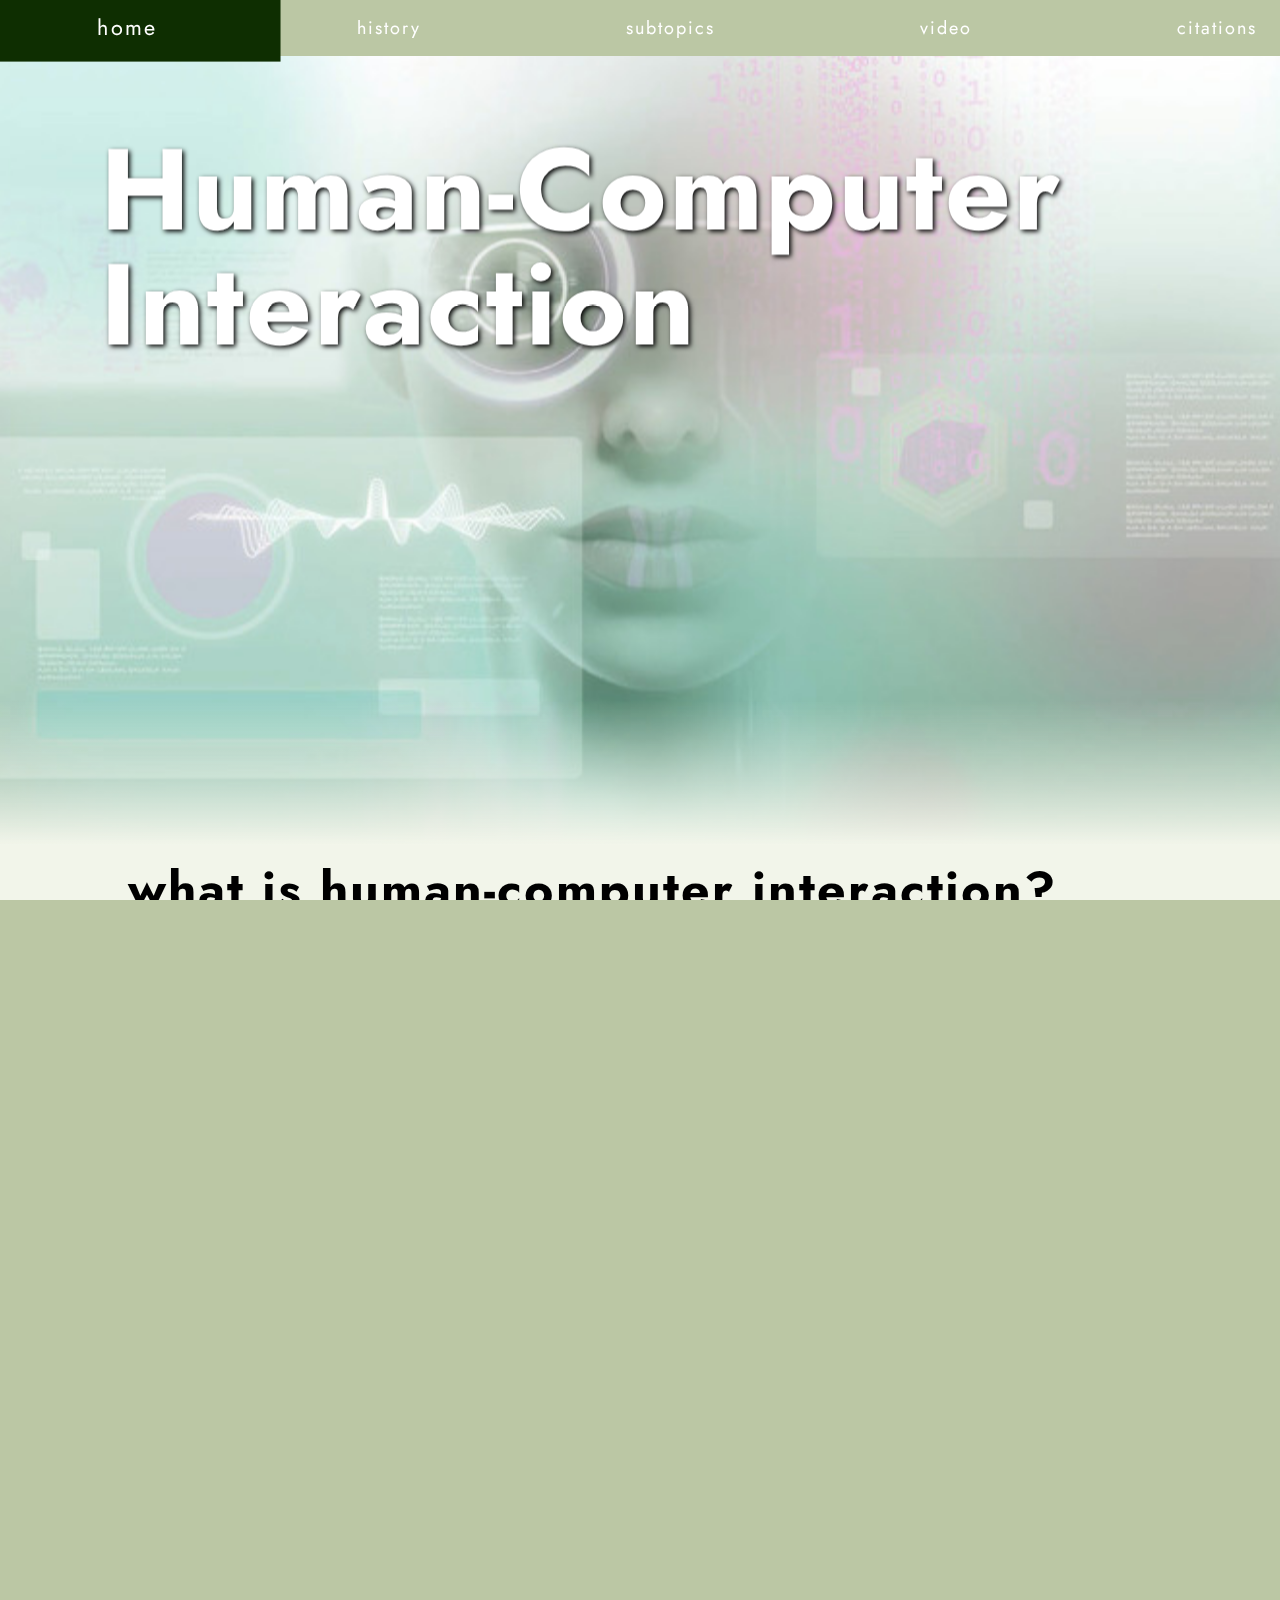
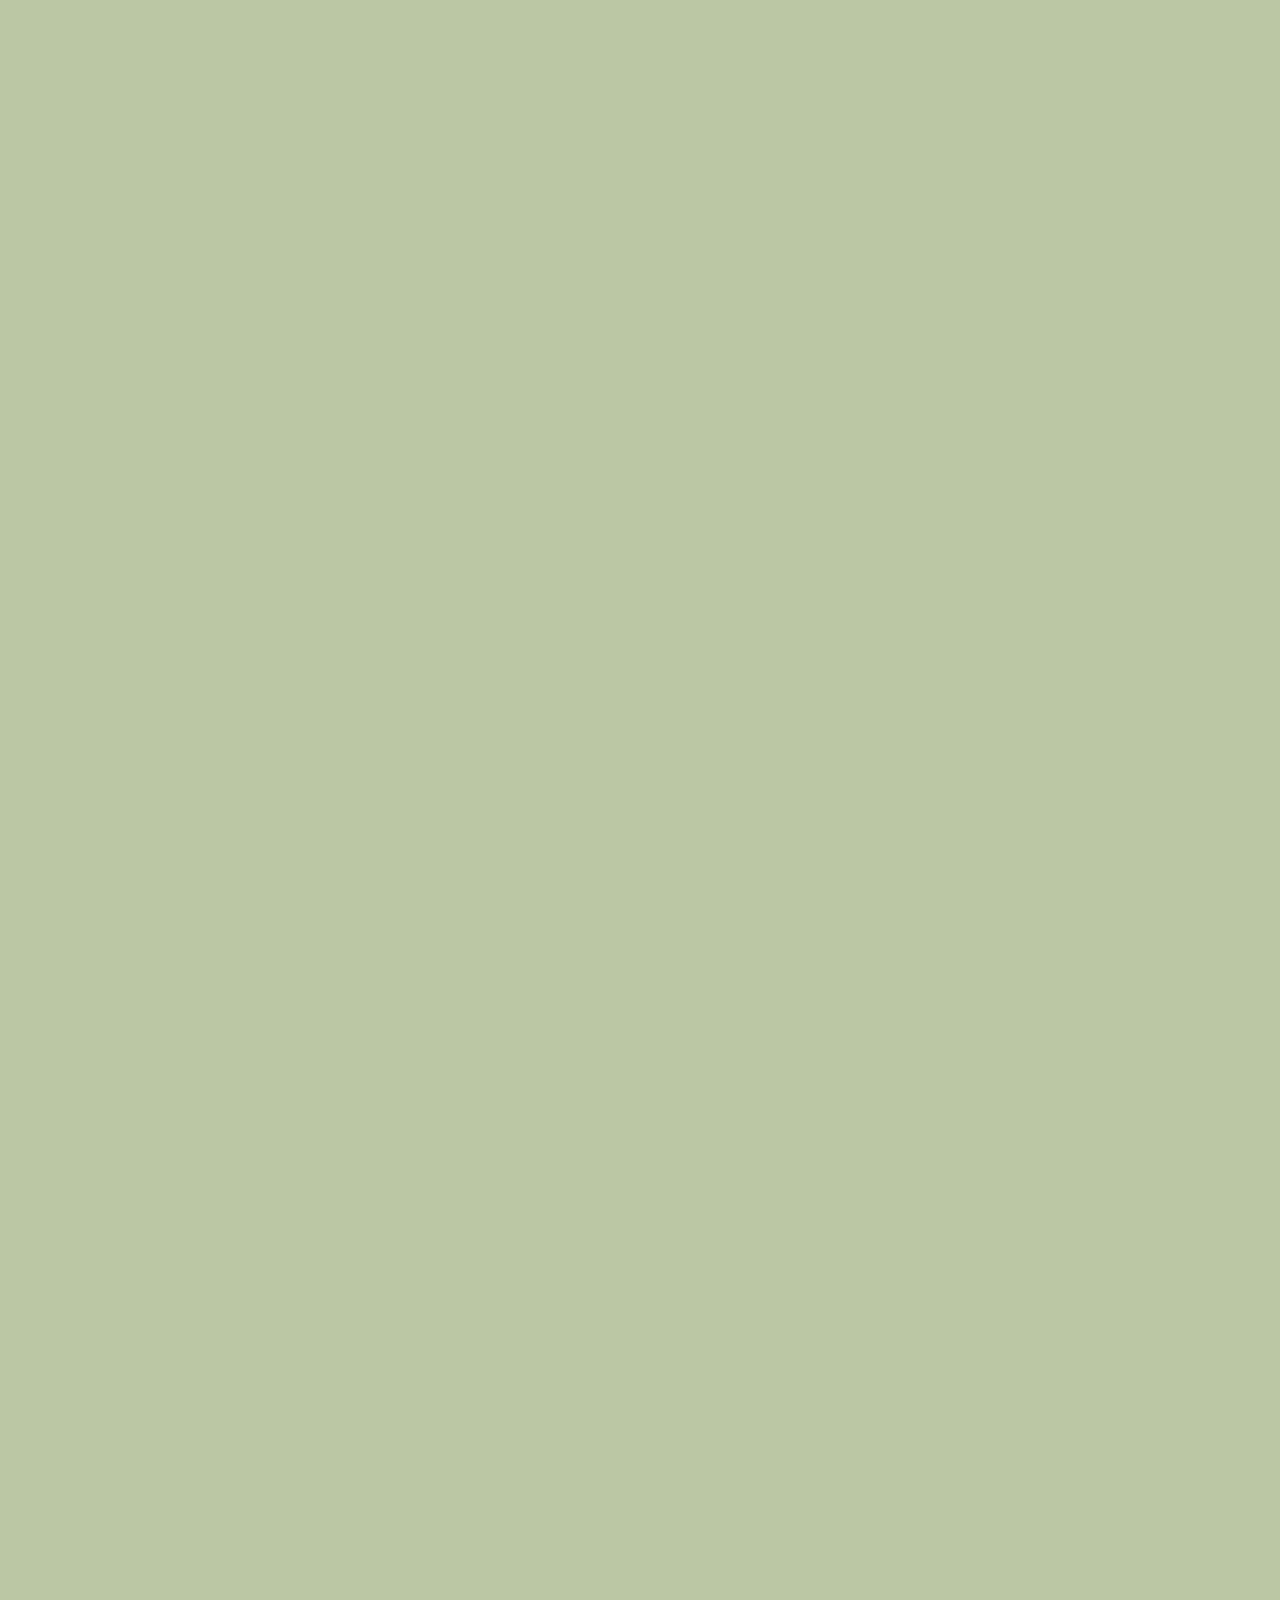
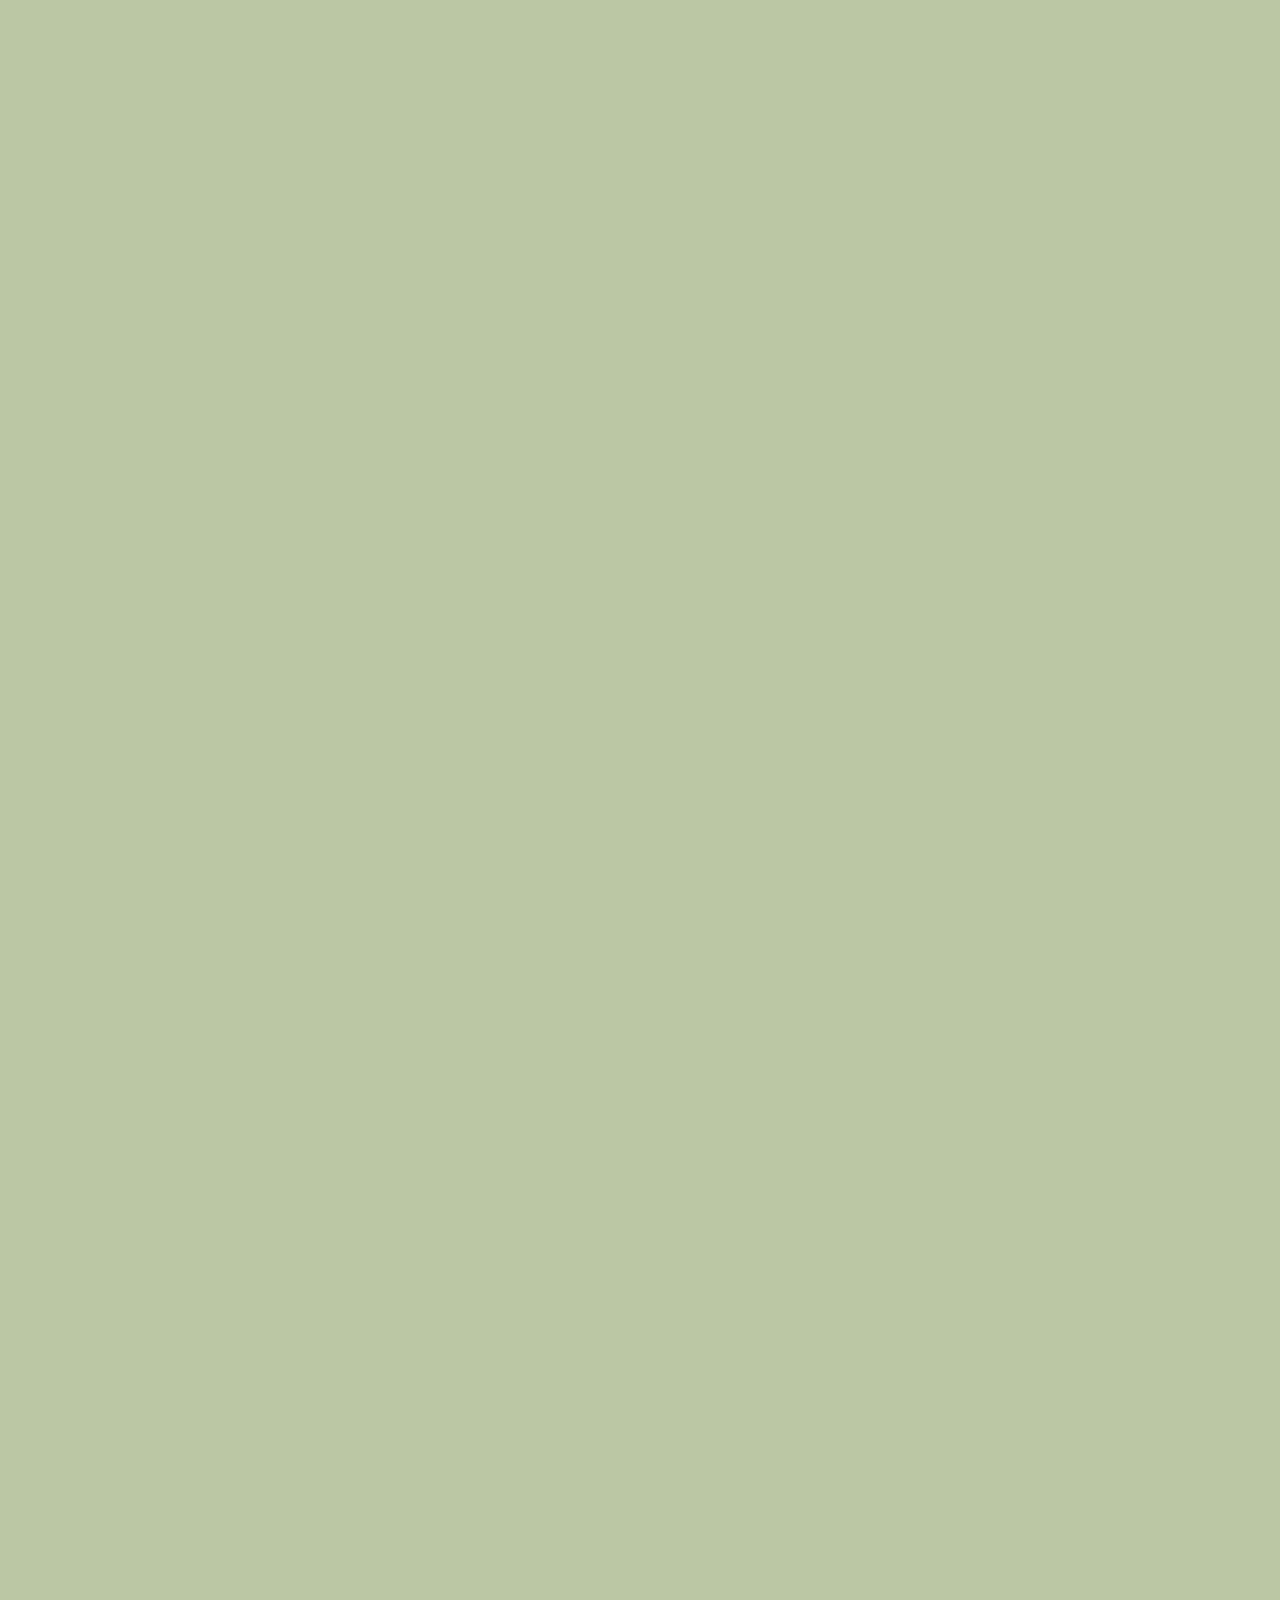
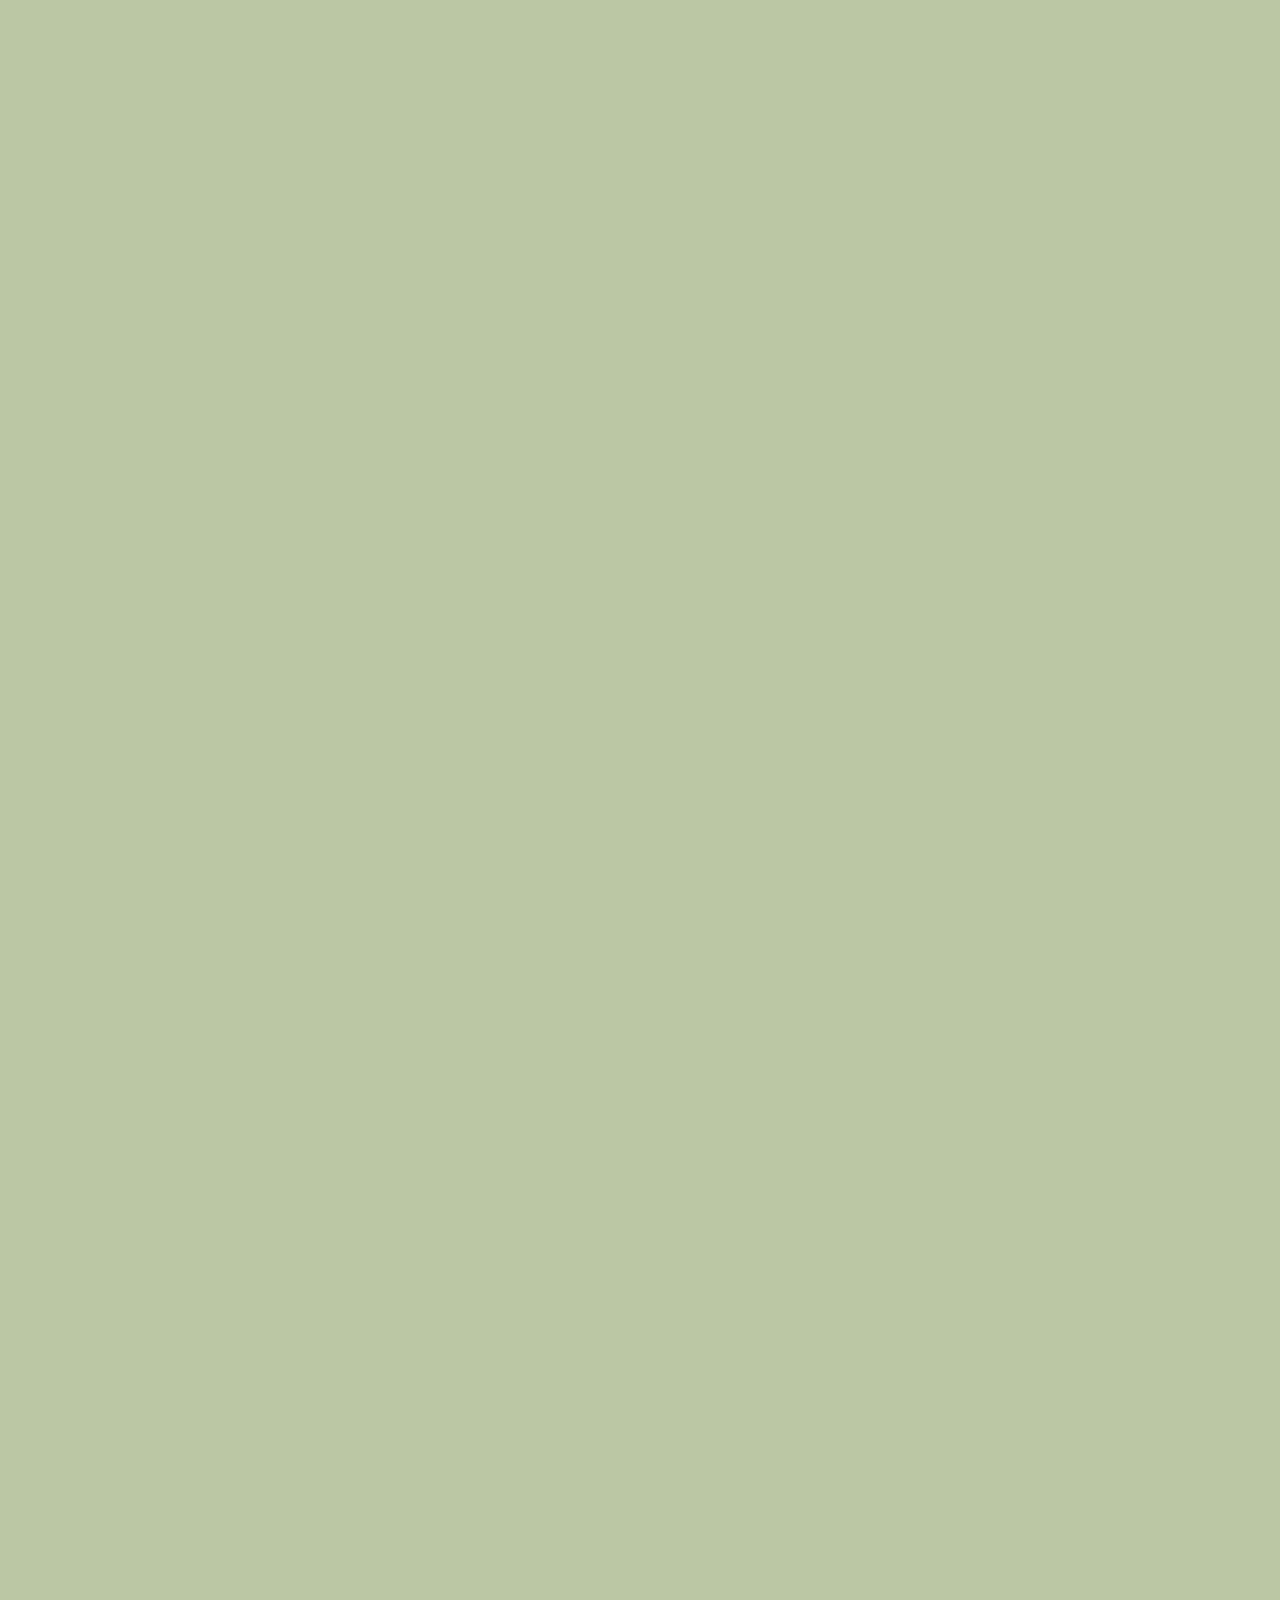
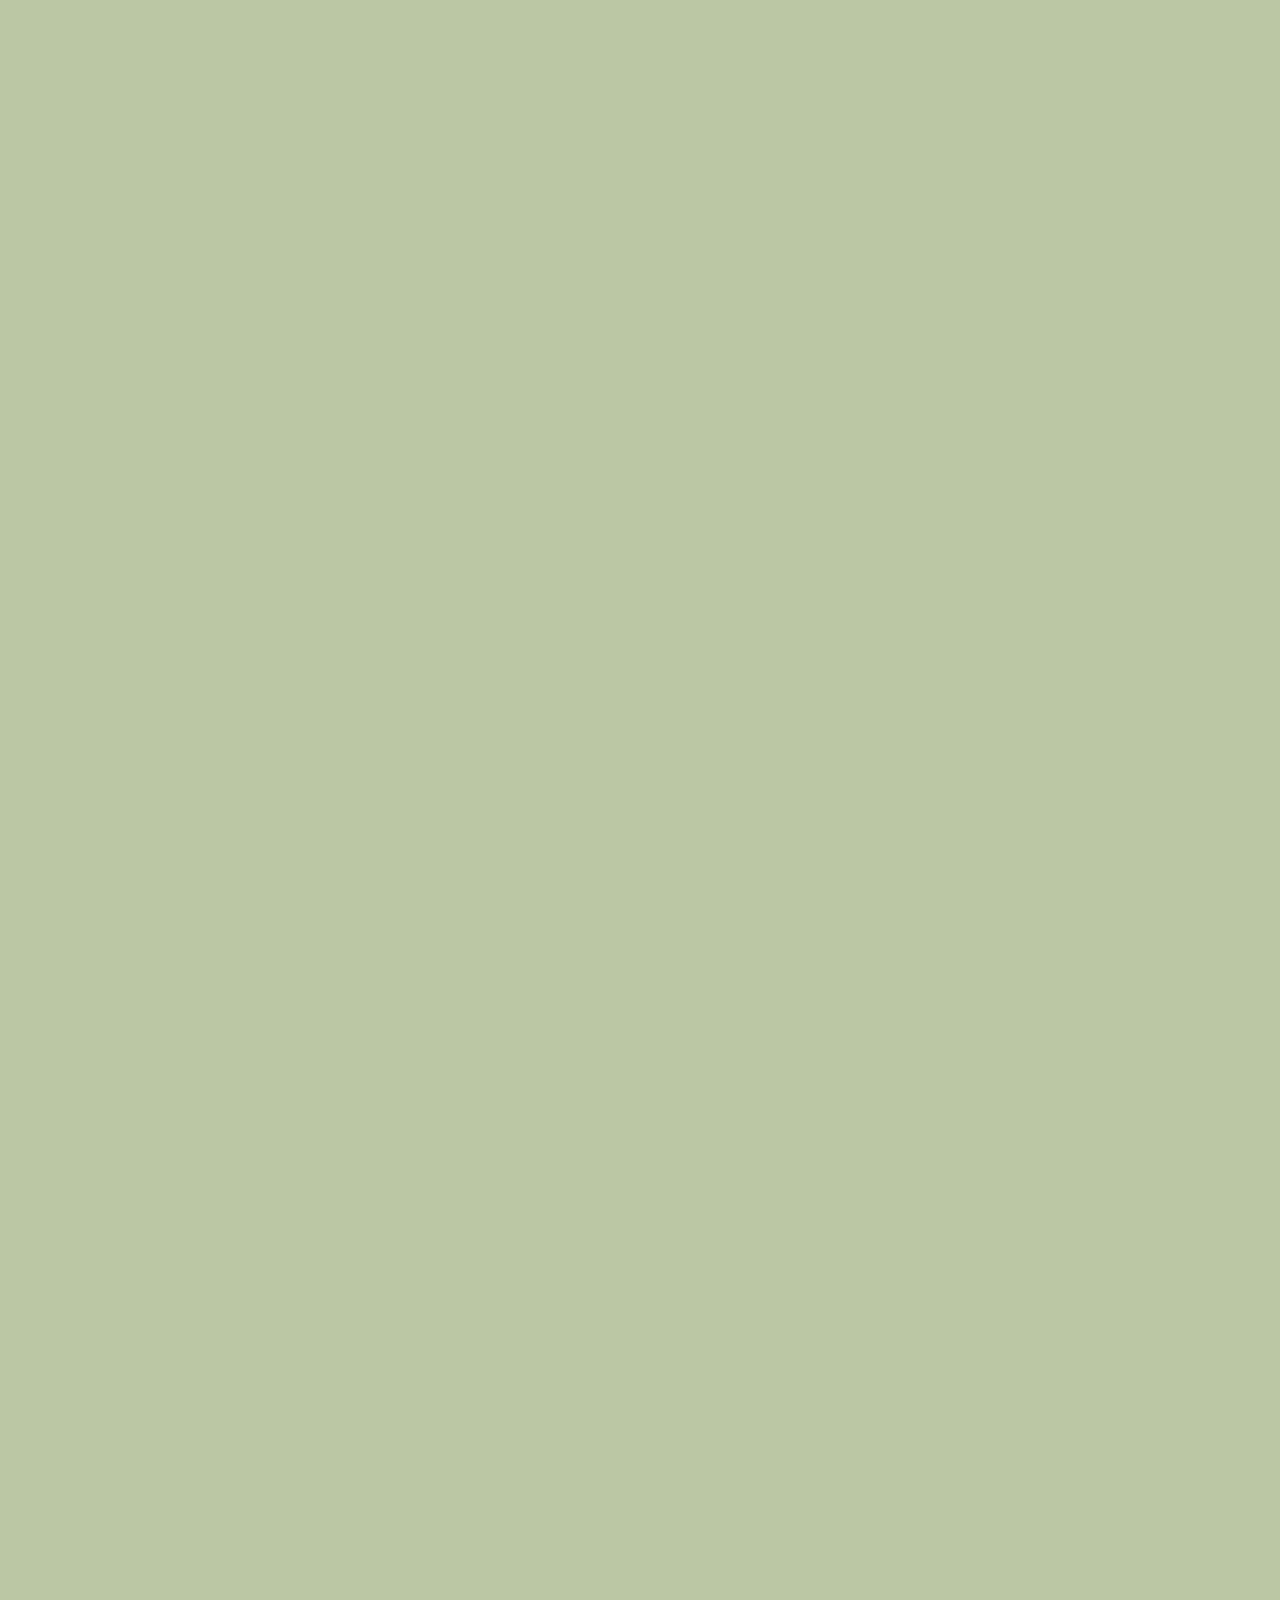
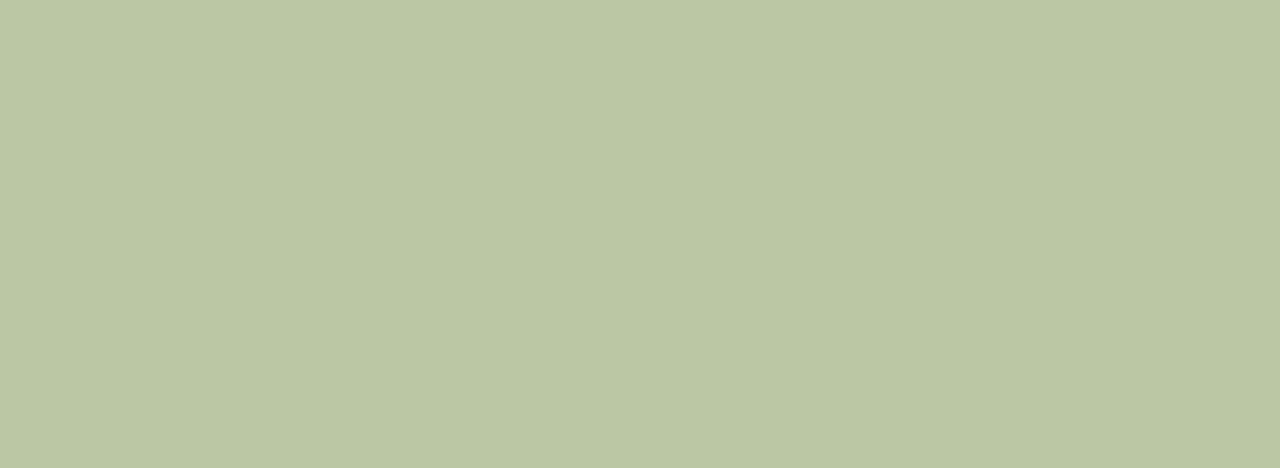
<file: index.html>
<!-- dimensions: 1366x615 -->
<!DOCTYPE html>
<html>

<head>
  <meta charset="utf-8">
  <meta name="viewport" content="width=device-width">
  <title>replit</title>
  <link href="style.css" rel="stylesheet" type="text/css" />
  <link rel='stylesheet' href='https://fonts.googleapis.com/css?family=Jost'>
</head>

<body>
<!--   navigation bar (fixed on top) -->
  <nav>
    <a href='/'>home</a>
    <a href='/history.html'>history</a>
    <a href='/subtopics.html'>subtopics</a>
    <a href='/video.html'>video</a>
    <a href='/citations.html'>citations</a>
  </nav>

<!--   landing section with image + depth effect -->
  <section class='home-landing'>
    <img class='landing-img' src='./images/landing.jpg'></img>
    <h1 class='landing-title'>Human-Computer Interaction</h1>
  </section>

<!--   background information/brief overview -->
  <section class='information-background'>
    <section class='information'>
      <h1 class='information-titles'>what is human-computer interaction?</h1>
      <div class='information-block1'>
        <div class='information-block1-left'>
          <img class='information-block-image' src='./images/information-block-img.jpg'></img>
        </div>
        <div class='information-block1-text'>
          Human computer interaction is a field that studies how the users (i.e us as humans), interact with computers. Interfaces are designed based on the user's wants and needs, enhancing the experience and often making jobs easier (Kanade, 2022). Jobs can be done in a more specific and efficient way, sometimes making it more enjoyable (Kaur, 2022, 1). The four concepts of HCI are the user, goal-oriented tasks—or the goal for the program—the interface, and the context, which is the type of program and what it's used for (Kanade, 2022).
        </div>
      </div>

        <div class='information-block1'>
          <div class='information-block1-text'>
              Human computer interaction is also linked to fields such as interaction design. Interaction design is a part of user experience design, and allows users to accomplish their goals in the best way possible. In essence, it is the design of the interaction between the user and the program (Mishra, 2021).
            <div class='information-button' onclick='window.location.href="/history.html"'>learn more</div>
        </div>
          <div class='information-block1-right'>
            <img class='information-block-image' src='./images/information-block-img2.png'></img>
          </div>
        </div>
    </section>
  </section>

<!--   "big players" in the industry -->
<!--   depth effect + displays text on hover -->
  <section class='big-players'>
    <h1 class='big-player-title'>big players</h1>
    <div class='diagonal-layout' style='top: 16px'></div>
    <div class='diagonal-layout' style='bottom: -70px'></div>
    <div class='big-player-container'>
      <div class='big-player-content'>
        <img class='big-player-img' src='./images/apple-logo.png'></img>
        <h2>Apple</h2>
        <div class='big-player-text'>
          Apple, who virtually everyone knows of, sets itself apart with its incredibly exclusive system— with their own operating system, hardware, and services, it prevents third parties from interfering, making for an extremely cohesive ecosystem, but also an expensive and rigid one (Bajarin, 2012). Apple’s contribution to society is an obvious one, but their Apple Watch is a prime example of HCI. Although it wasn’t the first ever smartwatch, it is certainly the one that changed the industry and popularized tech as a fashion accessory. It interacts with the user in various ways, even when sleeping, working out, and just walking. Despite its size, it provides endless ways for users to access and record information, and it also employs speech recognition as a way to control it.
        </div>
      </div>
      <div class='big-player-content'>
        <img class='big-player-img' src='./images/alphabet-logo.png'></img>
        <h2>Alphabet Inc.</h2>
        <div class='big-player-text'>
          Alphabet Inc, better known as Google’s parent company, publicized the fact that HCI is a research area, with specialized researchers to improve the interactive experience for users. Their work has impacted over billions of users, as they try to understand user behaviour and work on things like predicting user actions, recommending content, and more. They also invent and build interactive systems from scratch, heavily utilizing machine learning alongside HCI (Google's HCI Research, n.d.).
        </div>
      </div>
      <div class='big-player-content'>
        <img class='big-player-img' src='./images/microsoft-logo.png'></img>
        <h2>Microsoft</h2>
        <div class='big-player-text'>
          Microsoft has also publicly announced their work on HCI research, with designers, engineers, and researchers working on user-centered approaches to improving their products. Some of their specialty areas include interactive techniques and devices, augmented and virtual reality, wearable tech, and inclusive/accessible technology design. One project they are working on, called Caption Crawler, works to help those who are visually impaired by providing descriptions to images that screen readers can read (Microsoft Research’s Human-Computer Interaction Group (HCI@MSR), n.d.).
        </div>
      </div>
      <div class='big-player-content'>
        <img class='big-player-img' src='./images/natus-logo.png'></img>
        <h2>Natus Medical Inc.</h2>
        <div class='big-player-text'>
          In electroencephalography, Natus Medical Inc is one of the most prominent companies that offers medical products and equipment, including EEGs. They have been a brand for over 80 years, with many products used to enhance and advance patient treatment and quality of life (Natus Medical Incorporated, n.d.). They focus on devices for the nervous system, and are widely recognized within the healthcare sector.
        </div>
      </div>
      <div class='big-player-content'>
        <img class='big-player-img' src='./images/neuralink-logo.png'></img>
        <h2>Neuralink</h2>
        <div class='big-player-text'>
          For brain-computer interaction, Neuralink (founded by Elon Musk) works to access areas of the brain and gather neural information. This helps to change how users experience the world around them, along with how they interact with others. Neuralink also creates devices for those with disabilities such as paralysis, hearing loss, and blindness, working to help them regain independence (Neuralink, n.d.). The work Neuralink does has the potential to solve neurological disorders, or at the very least, allow those who are affected to live a more comfortable life. 
        </div>
      </div>
      <div class='big-player-content'>
        <img class='big-player-img' src='./images/tencent-logo.png'></img>
        <h2>Tencent</h2>
        <div class='big-player-text'>
          Speech recognition is apparent everywhere, including through Google’s voice assistant, Siri, Alexa, and more. The company Tencent also does research specifically in this area, with an emphasis on making HCI as seamless as real life human-to-human interactions. Applications of research in this area would include virtual service workers, assistants, and even pets. (Tencent AI Lab, n.d.). Tencent also produces various games which use speech recognition as a gameplay feature to allow players to communicate with each other by changing speech to text that can be read by your teammates, rather than needing to type in the chat. Additionally, the app WeChat allows for users to communicate with each other with the option for speech-to-text.
        </div>
      </div>
    </div>
  </section>

<!--   important people in this field -->
  <section class='important-people'>
    <h1 class='side-title'>important people</h1>
    <div class='people-content' style="margin: 0px 36%;">
      <img class='people-img' src='./images/ben-shneirderman.jpg'></img>
      <h2>Ben Shneiderman</h2>
      Ben Shneiderman is known as the founding father of HCI, as he was the founding director of the Human Computer Interaction Lab at University of Maryland, from 1983 to 2000, where he discovered and studied many things. Such as genomic data analysis. Along with being a professor of computer science there as well, and has published many books about HCI and AI. Most recently in 2022 he published a book called “Human-Centered AI”, displaying the great findings, opportunities and the future of this topic. He recently received the HCI Medal for Societal Impact in January of 2022 for his contributions to HCI.
    </div>
    <div class='people-content' style="margin: 100px 10%; margin-bottom: 0;">
      <img class='people-img' src='./images/alan-kay.jpg'></img>
      <h2>Alan Kay</h2>
      Alan Kay, born in 1940, was a computer scientist who planned to make the Dynabook, a tablet sized computer. His project never came into being, but as you can see today, we do have portable computers. In 1972, he joined the Xerox corporation, and worked in PARC (Palo Alto Research Center), a computer company focused on computer engineering and information technology. The work he did here ended up being the basis for the graphical interface used by Microsoft Windows 95. In 1983, he left Xerox to work for Apple, for which his GUI design was used for Mac OS (The Editors of Encyclopaedia Britannica, 2022).
    </div>
  </section>

<!--   impacts and benefits of hci/hci subtopics -->
  <section class='impacts'>
    <h1 class='information-titles'>impacts and benefits</h1>
    <div class='impact-content'>
      <img class='impact-img' src='./images/retail-impact.jpg'></img>
      <div class='impact-text'>Consumers in the retail industry can benefit from HCI, which allows for faster checkout speeds. In turn, this benefits the retail companies, since they can service a larger amount of customers within an interval of time.</div>
    </div>
    <div class='impact-content'>
      <img class='impact-img' src='./images/speech-impact.jpg'></img>
      <div class='impact-text'>Those who have disabilities, especially those who may be hard of hearing, can benefit from speech recognition technology, since they can read what someone else may be saying. Those who are motion-impaired can benefit from devices that are automated based on speech recognition, or can follow instructions based on speech.</div>
    </div>
    <div class='impact-content'>
      <img class='impact-img' src='./images/translation-impact.jpeg'></img>
      <div class='impact-text'>Speech recognition technology can also help tourists and foreigners in countries who may require translation services. The matter of whether a computer or human translator is more effective remains to be seen, but the convenience of a digital translator is clear.</div>
    </div>
  </section>

<!--   connections to the curriculum (computer programming techniques + what we're learning in class) -->
  <section class='curriculum'>
    <h1 class='information-titles' style="padding-left: 50px;">connections to our curriculum</h1>
    <div class='curriculum-content' style="width: 85%;">
      HCI deals with both hardware and software, because of the way it works to develop interactions between humans and computers. In history, practicality and usability has been an afterthought when developing new programming languages or software, which then makes programming a skill that requires quite a bit of time and practice to pick up. HCI’s principles and approaches place an emphasis on user convenience and ease, keeping it simple and consistent (Pane et al., 2002, 2). 
    </div>
    <div class='curriculum-content' style="width: 80%;">
      Speech recognition itself is also a subfield of computer science, and can be described as working with a library of words that are compared to the inputs, or what the device hears. It’s like a long arraylist, with the computer comparing each element with the input to find the corresponding word. Programming is also required to output words into text, and recognize pauses for punctuation. Additionally, it needs to be able to differentiate between homophones based on context (IBM Cloud Education, 2020).
    </div>
    <div class='curriculum-content' style="width: 75%;">
      Electroencephalography (EEG) can be connected to what we know already, because well, it requires programming, which we have learned the basics of. The data received from an EEG can be analyzed by people, but for efficiency, a program can be created to do the analyses over and over (Albajes-Eizagirre, 2014).
    </div>
    <div class='curriculum-content' style="width: 70%;">
     Brain computer interaction (BCI) also requires programming, in order to gather and sort the data received from the user. As brain signals are gathered, they need to be formatted in a way that makes sense to the user. Tables are made, patterns are spotted, and so on.
    </div>
    <div class='curriculum-content' style="width: 65%;">
     For both EEG and BCI, machine learning plays a role. When data is collected, the computer has to predict, correct and store the information as something that is legible by humans. When this data is stored in a database, the computer utilises the decision tree algorithm (Tavasoli, 2023), a type of divide and conquer. Through recursion, the computer is able to split up data and narrow down what is the most optimal location to store the information (Divide and Conquer, n.d.). 
    </div>
  </section>
</body>
  
</html>
</file>
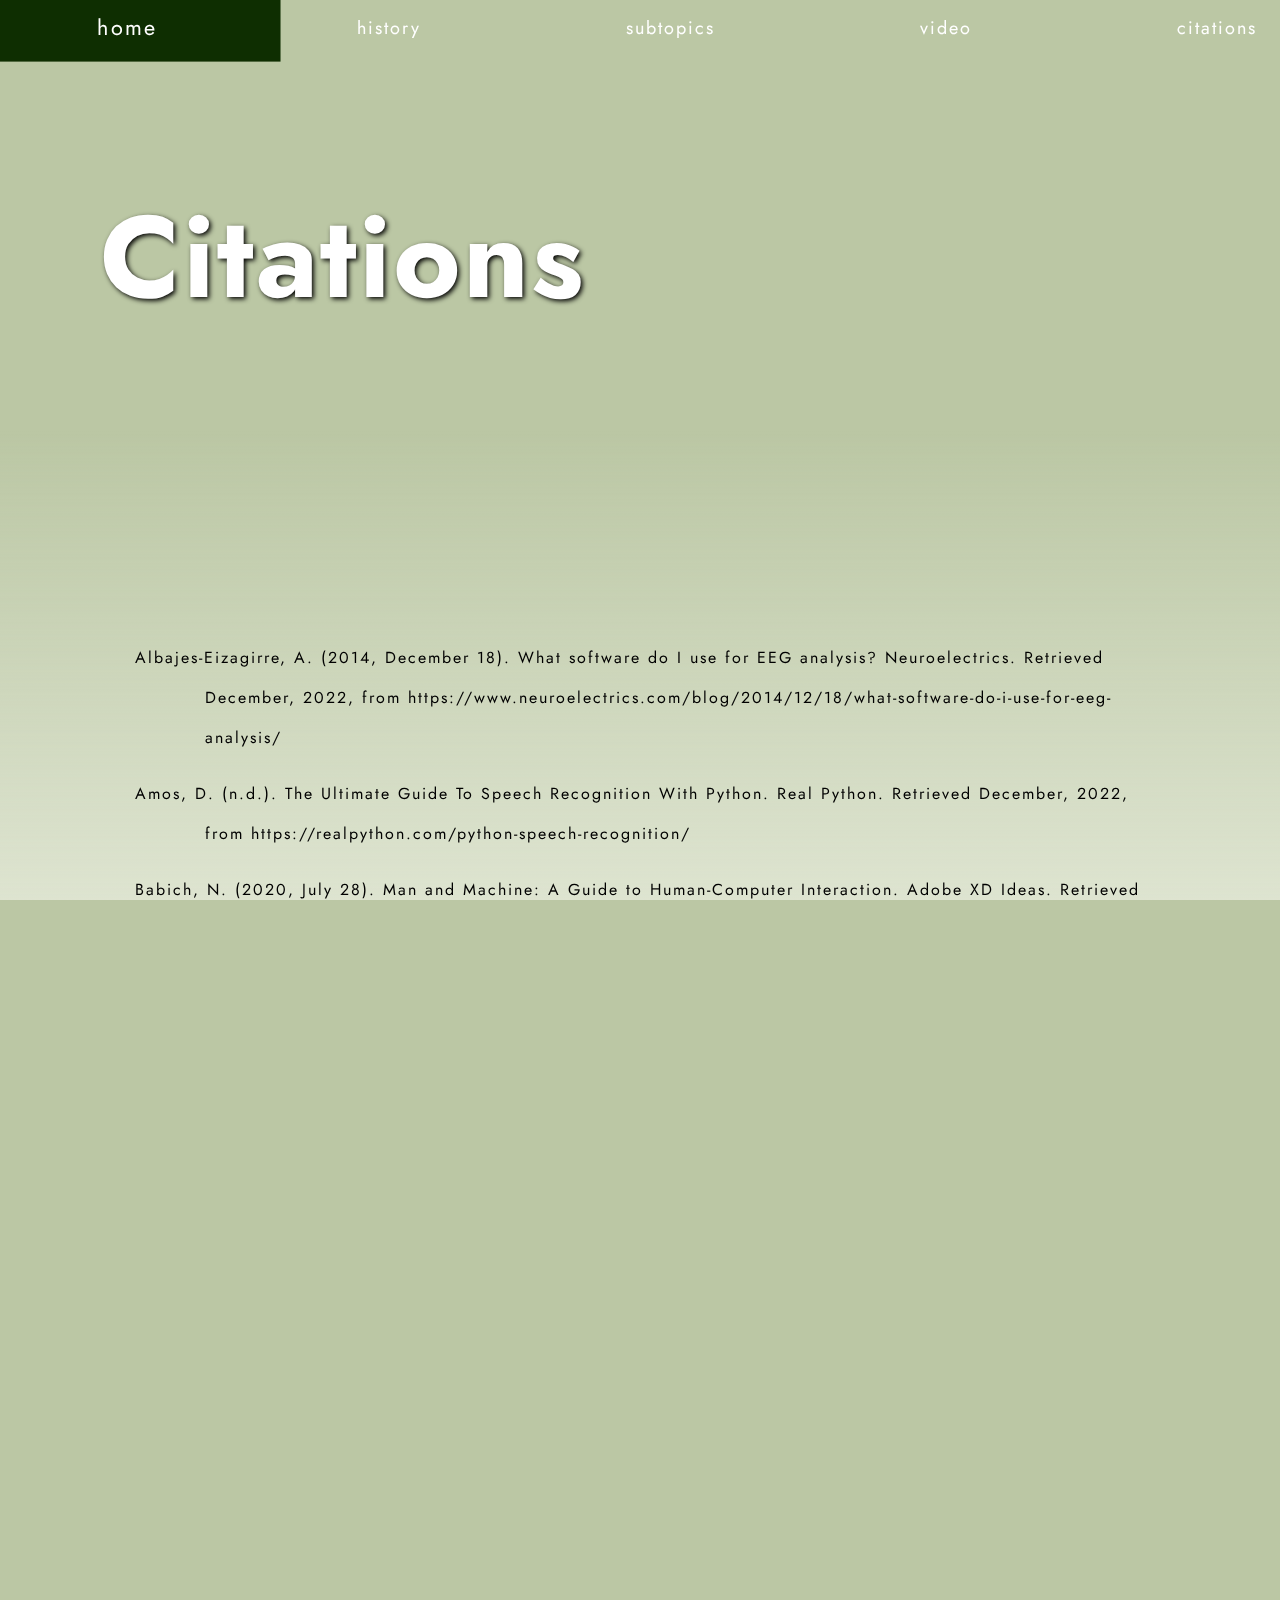
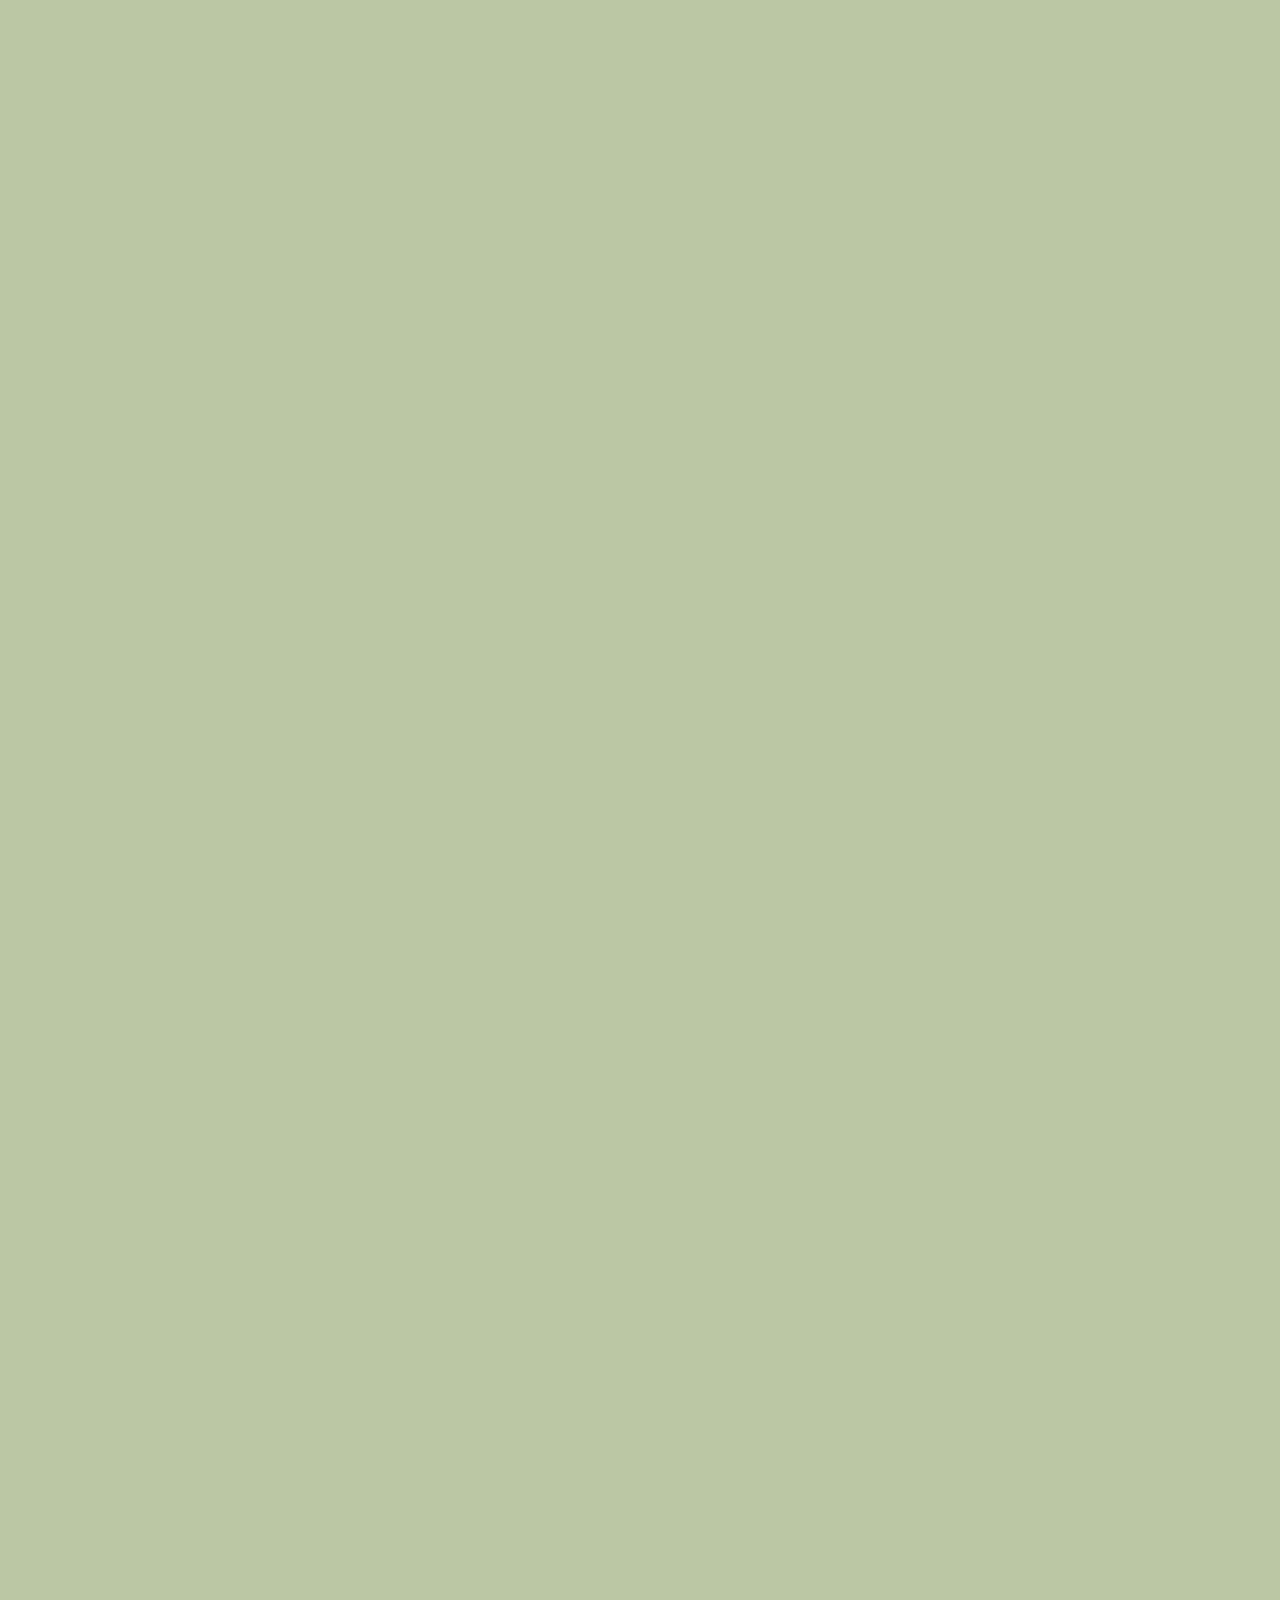
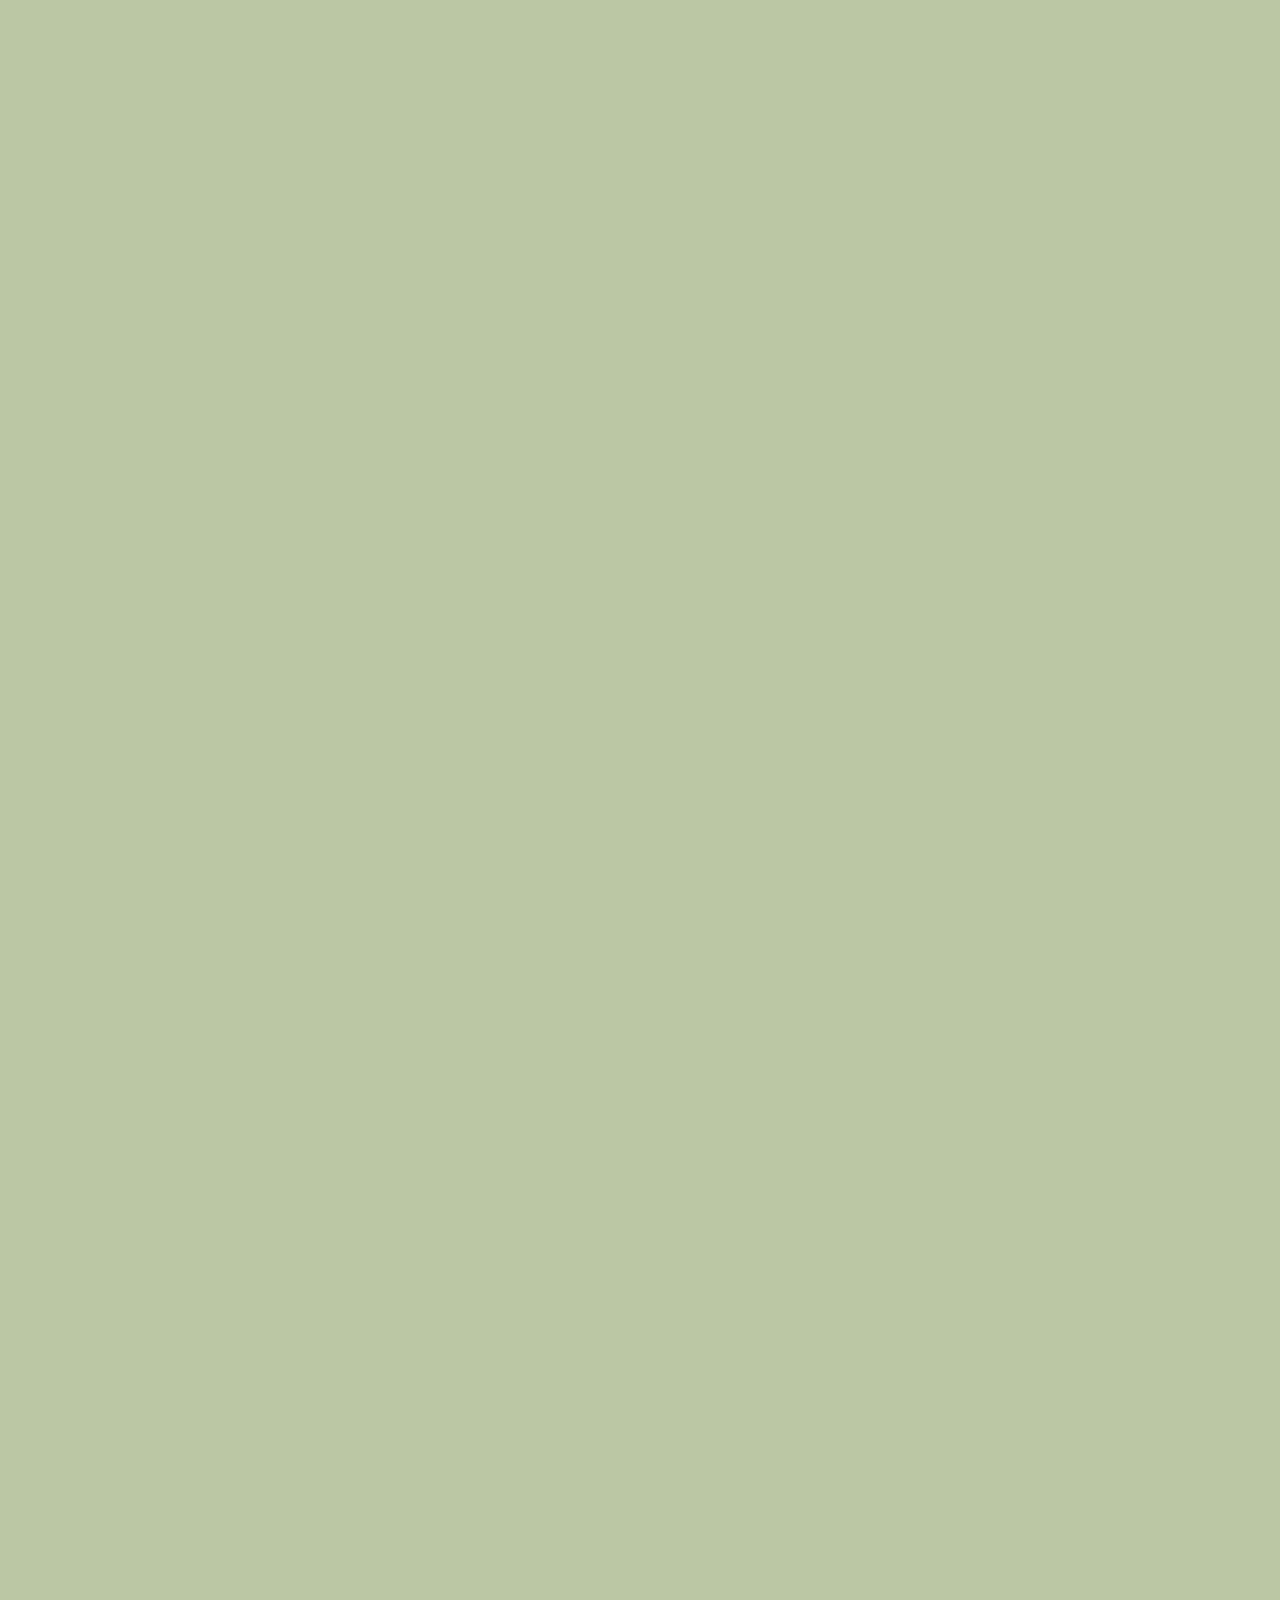
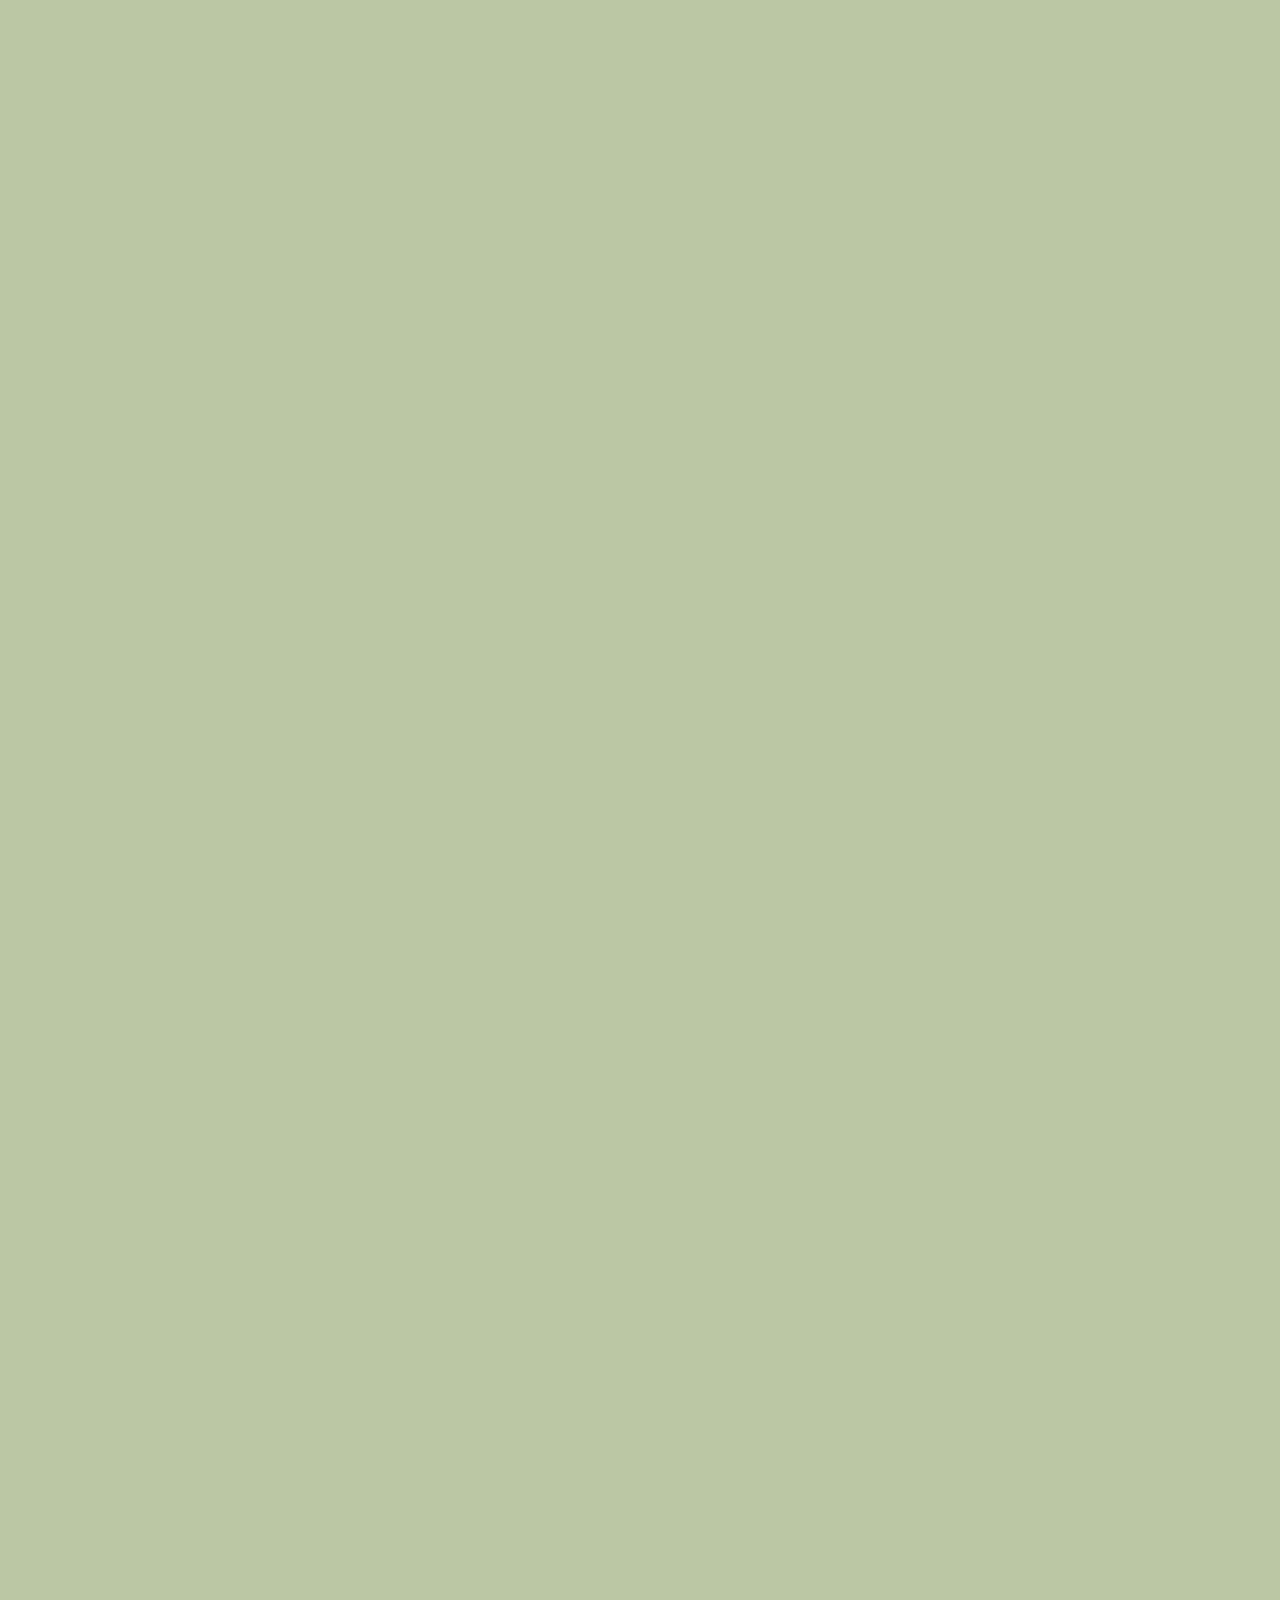
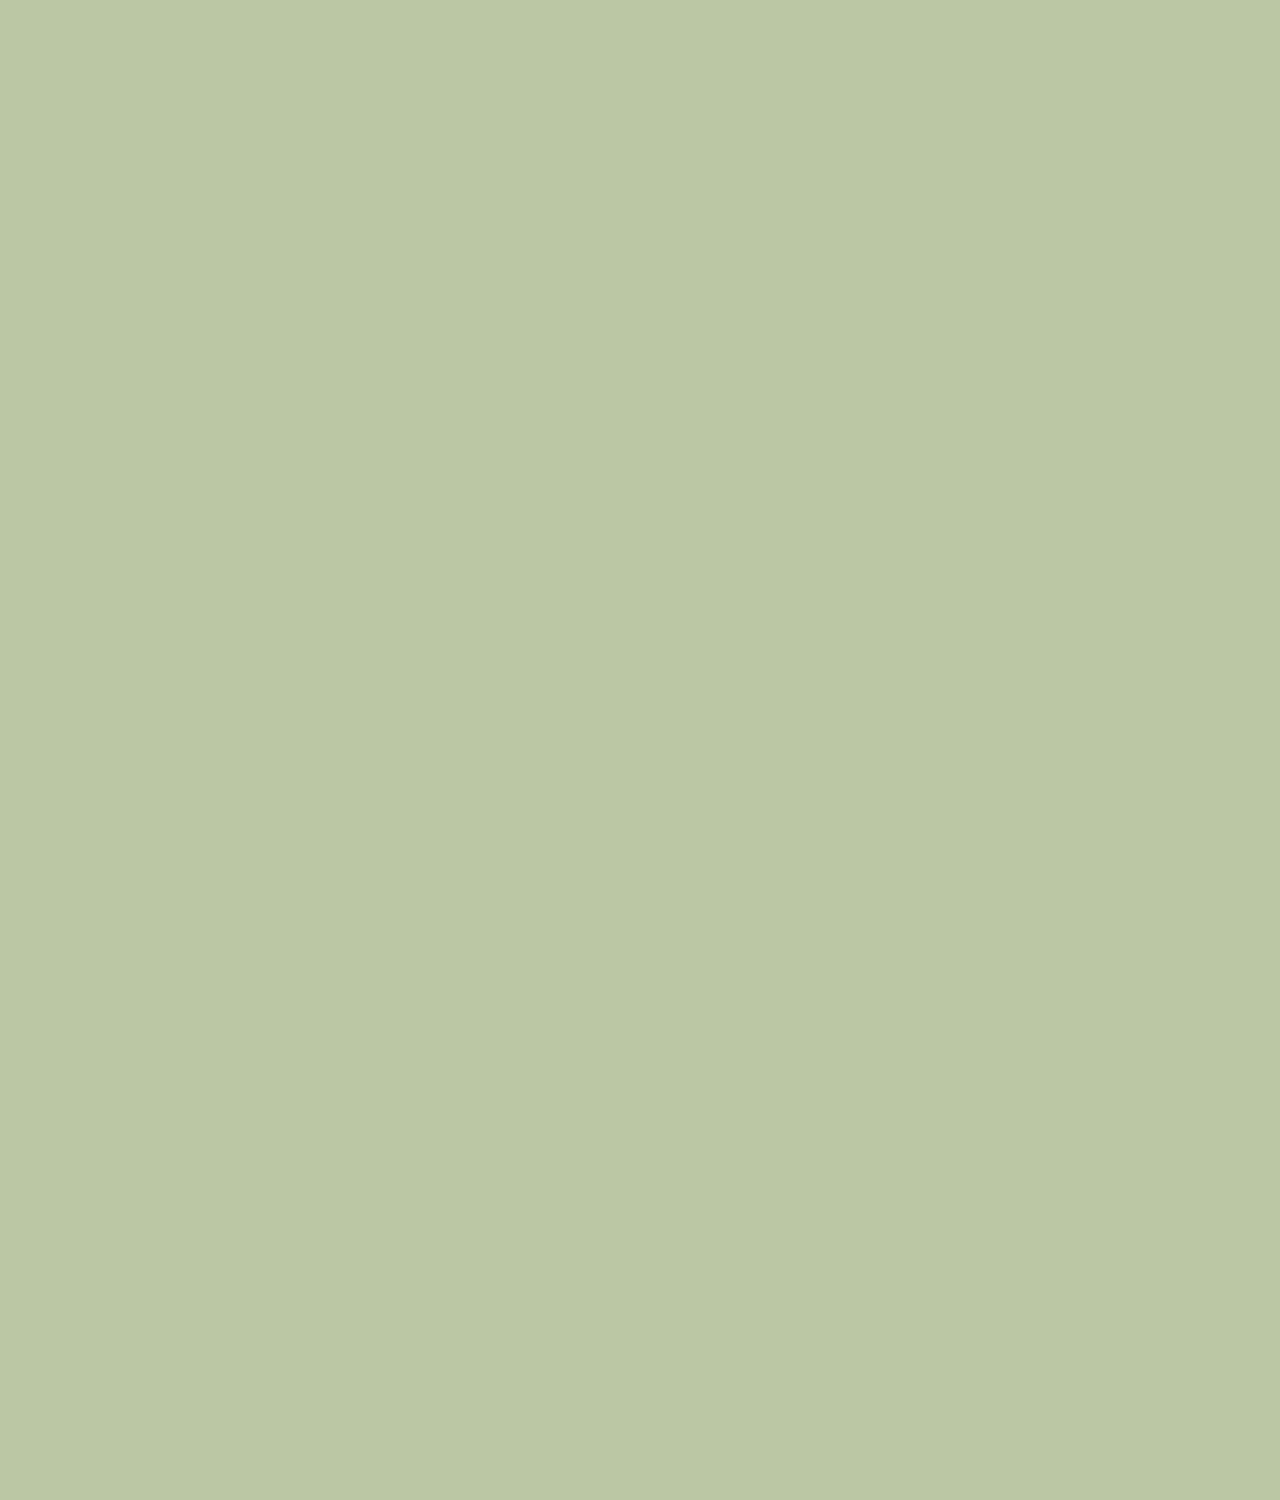
<file: citations.html>
<!DOCTYPE html>
<html>

<head>
  <meta charset="utf-8">
  <meta name="viewport" content="width=device-width">
  <title>replit</title>
  <link href="style.css" rel="stylesheet" type="text/css" />
  <link rel='stylesheet' href='https://fonts.googleapis.com/css?family=Jost'>
</head>

<body>
  <!--   navigation bar (fixed on top) -->
  <nav>
    <a href='/index.html'>home</a>
    <a href='/history.html'>history</a>
    <a href='/subtopics.html'>subtopics</a>
    <a href='/video.html'>video</a>
    <a href='/'>citations</a>
  </nav>
  
<!--   landing section + depth effect -->
  <section class='landing'>
    <h1 class='landing-title'>Citations</h1>
  </section>

<!--   citations in apa format with indents -->
  <section class='information-background'>
      <div class='citation-text'>
        <p>Albajes-Eizagirre, A. (2014, December 18). What software do I use for EEG analysis? Neuroelectrics. Retrieved December, 2022, from https://www.neuroelectrics.com/blog/2014/12/18/what-software-do-i-use-for-eeg-analysis/</p>

<p>Amos, D. (n.d.). The Ultimate Guide To Speech Recognition With Python. Real Python. Retrieved December, 2022, from https://realpython.com/python-speech-recognition/</p>

<p>Babich, N. (2020, July 28). Man and Machine: A Guide to Human-Computer Interaction. Adobe XD Ideas. Retrieved December, 2022, from https://xd.adobe.com/ideas/principles/human-computer-interaction/man-and-machine-guide-to-human-computer-interaction/</p>

<p>Bajarin, T. (2012, July 30). 3 Ways Apple Sets Itself Apart from the Competition | TIME.com. Time. Retrieved December, 2022, from https://techland.time.com/2012/07/30/3-things-that-set-apple-apart-from-the-competition/</p>

<p>Carroll, J. M. (2014). 2. Human Computer Interaction - brief intro. Interaction Design Foundation. https://www.interaction-design.org/literature/book/the-encyclopedia-of-human-computer-interaction-2nd-ed/human-computer-interaction-brief-intro</p>

<p>Dawson, R. (n.d.). 7 Leading Brain-Computer Interface Companies and their Current and Prospective Products. Ross Dawson. Retrieved December, 2022, from https://rossdawson.com/futurist/companies-creating-future/leading-brain-computer-interface-companies-bci/</p>

<p>Divide and Conquer – Classification Using Decision Trees and Rules. (n.d.). Mitt UiB. Retrieved January 13, 2023, from https://mitt.uib.no/files/102574/download?download_frd=1 </p>

<p>The Editors of Encyclopaedia Britannica. (2022, May 13). Alan Kay. Britannica. Retrieved December, 2022, from https://www.britannica.com/biography/Alan-Kay</p>

<p>#eeg. (n.d.). GitHub. Retrieved December, 2022, from https://github.com/topics/eeg?l=javascript</p>

<p>Gao, X., Wang, Y., Chen, X., & Gao, S. (2021, August). Interface, interaction, and intelligence in generalized brain–computer interfaces. Machine Behavior, 25(8), 671-684. https://www.sciencedirect.com/science/article/abs/pii/S1364661321000966</p>

<p>GlobeNewswire. (2020, May 12). Natus partners with Holberg EEG to advance the diagnosis of Epilepsy. GlobeNewswire. Retrieved December, 2022, from https://www.globenewswire.com/en/news-release/2020/05/12/2032013/31146/en/Natus-partners-with-Holberg-EEG-to-advance-the-diagnosis-of-Epilepsy.html</p>

<p>Google's HCI Research. (n.d.). Human-Computer Interaction and Visualization. Google Research. Retrieved December, 2022, from https://research.google/research-areas/human-computer-interaction-and-visualization/</p>

<p>Hudson, W. (n.d.). 22. Card Sorting. Interaction Design Foundation. Retrieved December, 2022, from https://www.interaction-design.org/literature/book/the-encyclopedia-of-human-computer-interaction-2nd-ed/card-sorting</p>

<p>Human-Computer Interaction Institute. (n.d.). Research. Human-Computer Interaction Institute - Carnegie Mellon University. Retrieved December, 2022, from https://www.hcii.cmu.edu/research</p>

<p>IBM Cloud Education. (2020, September 2). Speech Recognition. IBM. Retrieved December, 2022, from https://www.ibm.com/cloud/learn/speech-recognition</p>

<p>Indeed Editorial Team. (2021, November 23). What Is Human-Computer Interaction (HCI)? And Why It Matters. Indeed. Retrieved December, 2022, from https://www.indeed.com/career-advice/career-development/what-is-human-computer-interaction</p>

<p>Indeed Editorial Team. (2021, November 23). What Is Human-Computer Interaction? (Plus Why It's Important). Indeed. Retrieved December, 2022, from https://www.indeed.com/career-advice/career-development/what-is-human-computer-interaction</p>

<p>IndustryTrends. (2022, September 4). Top 5 Voice Recognition Trends to Look out for in 2022. Analytics Insight. Retrieved December, 2022, from https://www.analyticsinsight.net/top-5-voice-recognition-trends-to-look-out-for-in-2022/</p>

<p>Interaction Design Foundation. (n.d.). What is Human-Computer Interaction (HCI)? Interaction Design Foundation. Retrieved December, 2022, from https://www.interaction-design.org/literature/topics/human-computer-interaction</p>

<p>Interaction Design Foundation. (n.d.). What is User Centered Design? Interaction Design Foundation. Retrieved December, 2022, from https://www.interaction-design.org/literature/topics/user-centered-design</p>

<p>Kanade, V. (2022, July 22). What Is HCI (Human-Computer Interaction)? Meaning, Importance, Examples, and Goals. Spiceworks. https://www.spiceworks.com/tech/artificial-intelligence/articles/what-is-hci/</p>

<p>Kaur, E. (2022). The Most Important Findings on Human-Computer Interaction (HCI). International Journal of Innovative Science and Research Technology, 7(2), 4. https://ijisrt.com/assets/upload/files/IJISRT22FEB517.pdf</p>

<p>Kaur, E. (2022, February). The Most Important Findings on Human-Computer Interaction (HCI). International Journal of Innovative Science and Research Technology, 7(2), 1 - 4. https://ijisrt.com/assets/upload/files/IJISRT22FEB517.pdf</p>

<p>Kawala-Sterniuk, A., Browarska, N., Al-Bakri, A., Pelc, M., Zygarlicki, J., Sidikova, M., Martinek, R., & Gorzenlanczyk, E. J. (2021, January 3). Summary of over Fifty Years with Brain-Computer Interfaces—A Review. Brain Sci, 11(1), 43. 10.3390/brainsci11010043</p>

<p>Lamas, D. (2013). The Human Processor Model, Fitts' Law | Foundations of Human-Computer Interaction. Foundations of Human-Computer Interaction. Retrieved December, 2022, from https://foundationsofhci.wordpress.com/module-4/</p>

<p>Leswing, K. (2019, December 16). The iPhone decade: How Apple's phone created and destroyed industries and changed the world. CNBC. Retrieved December, 2022, from https://www.cnbc.com/2019/12/16/apples-iphone-created-industries-and-changed-the-world-this-decade.html</p>

<p>Mayo Foundation for Medical Education and Research. (2022, May 11). EEG (electroencephalogram). Mayo Clinic. Retrieved December, 2022, from https://www.mayoclinic.org/tests-procedures/eeg/about/pac-20393875</p>

<p>Microsoft Research’s Human-Computer Interaction Group (HCI@MSR). (n.d.). Human-Computer Interaction. Microsoft. Retrieved December, 2022, from https://www.microsoft.com/en-us/research/group/human-computer-interaction/</p>

<p>Microsoft's Brain-Computer Interfaces Project. (n.d.). Brain-Computer Interfaces. Microsoft. Retrieved December, 2022, from https://www.microsoft.com/en-us/research/project/brain-computer-interfaces/</p>

<p>Mishra, U. (2021, June 25). Human-Computer Interaction (HCI): Importance and Applications. Analytics Steps. https://www.analyticssteps.com/blogs/human-computer-interactionhci-importance-and-applications</p>

<p>Murphy, A. (2019, June 12). 7 Reasons to Study Human-Computer Interaction. Academic Courses. Retrieved December, 2022, from https://www.academiccourses.com/article/seven-reasons-to-study-human-computer-interaction/</p>

<p>Myers, B. A. (1998, March). A Brief History of Human Computer Interaction Technology. ACM interactions, 5(2), 44 - 54. https://www.cs.cmu.edu/~amulet/papers/uihistory.tr.html</p>

<p>National Health Service. (2022, January 5). Electroencephalogram (EEG). NHS. https://www.nhs.uk/conditions/electroencephalogram/</p>

<p>Natus Medical Incorporated. (n.d.). About us. Natus. Retrieved December, 2022, from https://natus.com/about-us</p>

<p>Natus Medical Incorporated. (2022). Welcome to Natus. Natus. Retrieved December, 2022, from https://natus.com/</p>

<p>Neuralink. (n.d.). Breakthrough Technology for the Brain. Neuralink. Retrieved December, 2022, from http://www.neuralink.com</p>

<p>Object Oriented Programming in Human Computer Interface Tutorial 05 November 2022 - Learn Object Oriented Programming in Human Computer Interface Tutorial (25600). (n.d.). Wisdom Jobs. Retrieved December, 2022, from https://www.wisdomjobs.com/e-university/human-computer-interface-tutorial-2374/object-oriented-programming-25600.html</p>

<p>Ortel, S. (2014, September 12). The Apple Watch: Towards a New Era in Human-Computer Interaction. CFA Institute Blogs. Retrieved December, 2022, from https://blogs.cfainstitute.org/investor/2014/09/12/the-apple-watch-towards-a-new-era-in-human-computer-interaction/</p>

<p>Palani, S. (2020, July 28). An Eye Tracking Study of Web Search by People with and without Dyslexia. Microsoft. Retrieved December, 2022, from https://www.microsoft.com/en-us/research/video/an-eye-tracking-study-of-web-search-by-people-with-and-without-dyslexia-2/</p>

<p>Pane, J. F., Myers, B. A., & Miller, L. B. (2002, January). Using HCI Techniques to Design a More Usable Programming System. 2002 IEEE CS International Symposium on Human-Centric Computing Languages and Environments (HCC 2002). 10.1109/HCC.2002.1046372</p>

<p>Paz, Z. (n.d.). Speech To Text For Students With Disabilities ,Apps, Tools, and Software. LDRFA. Retrieved December, 2022, from https://www.ldrfa.org/speech-to-text-apps-tools-and-software/</p>

<p>Pilato, M. S., Urban, A., Alkawadri, R., Barot, N. V., Castellano, J. F., Rajasekaran, V., Bagić, A. I., & Fong-Isariyawongse, J. S. (2022, February). EEG Findings in Coronavirus Disease. Journal of Clinical Neurophysiology. 10.1097/WNP.0000000000000752</p>

<p>Pinola, M. (2011, November 4). History of voice recognition: from Audrey to Siri. IT Business. Retrieved December, 2022, from https://www.itbusiness.ca/news/history-of-voice-recognition-from-audrey-to-siri/15008</p>

<p>Prabhakar, T., Sunitha, G., & Madhavi, G. (2022, July 15). AI And Hand Gesture Recognition Based Virtual Mouse. NeuroQuantology: An Interdisciplinary Journal of Neuroscience and Quantum Physics, 20(8). http://dx.doi.org/10.14704/nq.2022.20.8.NQ44252</p>

<p>ReportLinker. (2022, November 17). Neurology Monitoring Market - Growth, Trends, COVID-19 Impact, and Forecasts (2022 - 2027). Yahoo Finance. Retrieved December, 2022, from https://finance.yahoo.com/news/neurology-monitoring-market-growth-trends-123100966.html</p>

<p>Rochester, M. (n.d.). EEG (Electroencephalogram) Clinical Trials - Mayo Clinic Research. Mayo Foundation for Medical Education and Research. Retrieved December, 2022, from https://www.mayo.edu/research/clinical-trials/tests-procedures/eeg-(electroencephalogram)/</p>

<p>Saha, S., Mamun, K. A., Ahmed, K., Mostafa, R., Naik, G. R., Darvishi, S., Khandoker, A. H., & Baumert, M. (2021, February 25). Progress in Brain Computer Interface: Challenges and Opportunities. Frontiers in Systems Neuroscience, 15(1), 20. https://www.frontiersin.org/articles/10.3389/fnsys.2021.578875/full</p>

<p>Samsung Research. (2021, March 15). Leveraging Human Intervention for Continuously Personalized AI Robot: UX Innovation Lab at Samsung Research Wins HCI Korea 2021 Best Paper Award. Samsung Research. Retrieved December, 2022, from https://research.samsung.com/news/Leveraging-Human-Intervention-for-Continuously-Personalized-AI-Robot-UX-Innovation-Lab-at-Samsung-Research-Wins-HCI-Korea-2021-Best-Paper-Award</p>

<p>Siang, T. Y. (2020). What is Interaction Design? Interaction Design Foundation. https://www.interaction-design.org/literature/article/what-is-interaction-design</p>

<p>Singh, A. K. (2017). The Active Impact of Human Computer Interaction (HCI) on Economic, Cultural and Social Life. IIOABJ, 8(2), 141 - 146. https://www.researchgate.net/publication/319701811_THE_ACTIVE_IMPACT_OF_HUMAN_COMPUTER_INTERACTION_HCI_ON_ECONOMIC_CULTURAL_AND_SOCIAL_LIFE</p>

<p>Skorin, I., Carrillo, R., Perez, C. P., Sanchez, N., Parra, J., Troncoso, P., & Uribe-San-Martin, R. (2020, October 13). EEG findings and clinical prognostic factors associated with mortality in a prospective cohort of inpatients with COVID-19. https://www.ncbi.nlm.nih.gov/pmc/articles/PMC7553125/</p>

<p>Tavasoli, S. (2023, January 6). Top 10 Machine Learning Algorithms You Need to Know in 2023. Simplilearn. Retrieved January 13, 2023, from https://www.simplilearn.com/10-algorithms-machine-learning-engineers-need-to-know-article</p>

<p>Technische Universität Dresden. (2019, August 28). New findings on human speech recognition. Science Daily. Retrieved December, 2022, from www.sciencedaily.com/releases/2019/08/190828111245.htm</p>

<p>Tencent AI Lab. (n.d.). About Us. Tencent AI Lab. Retrieved December, 2022, from https://ai.tencent.com/ailab/en/about/</p>

<p>Tencent AI Lab. (n.d.). Dialogue Research, Tencent AI Lab. Tencent AI Lab. Retrieved December, 2022, from https://ai.tencent.com/ailab/nlp/dialogue/</p>

<p>Thibodeau, M. (2020, March 12). Technological Advances and Privacy. HillNotes. Retrieved December, 2022, from https://hillnotes.ca/2020/03/12/technological-advances-and-privacy/</p>

<p>Tudor, M., Tudor, L., & Tudor, K. I. (n.d.). [Hans Berger (1873-1941)--the history of electroencephalography]. PubMed. Retrieved December, 2022, from https://pubmed.ncbi.nlm.nih.gov/16334737/</p>

<p>Turner, J. (2022, August 20). The 7 Main Ways Technology Impacts Your Daily Life. Tech.co. Retrieved December, 2022, from https://tech.co/vpn/main-ways-technology-impacts-daily-life</p>

<p>University of Maryland. (n.d.). Ben Shneiderman. UMD Department of Computer Science |. Retrieved December, 2022, from http://www.cs.umd.edu/~ben/</p>

<p>Xie, F., Chakraborty, B., Ong, M. E. H., Goldstein, B. A., & Liu, N. (2022, October 21). AutoScore: A Machine Learning–Based Automatic Clinical Score Generator and Its Application to Mortality Prediction Using Electronic Health Records. National Center for Biotechnology Information. Retrieved December, 2022, from https://www.ncbi.nlm.nih.gov/pmc/articles/PMC7641783/</p>
        </div>
      </div>
    </section>
  </section>
</body>
  
</html>
</file>
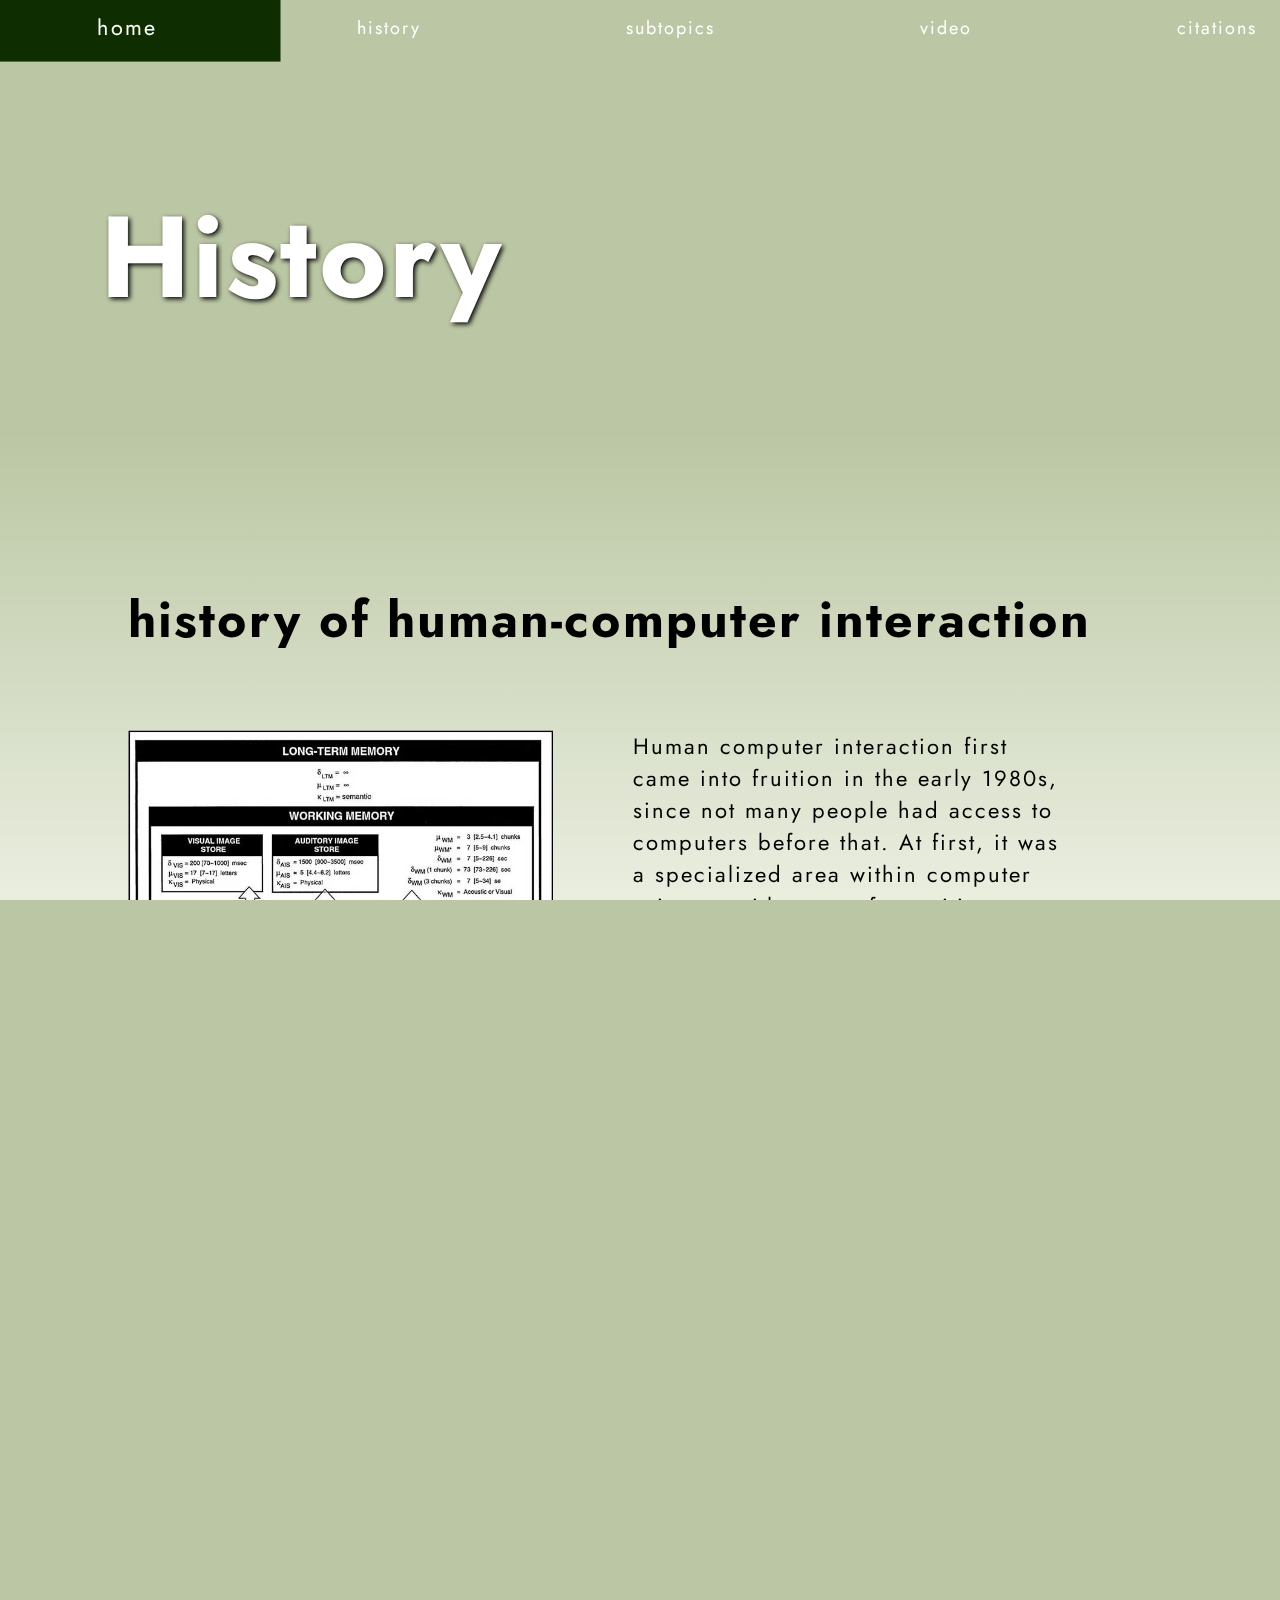
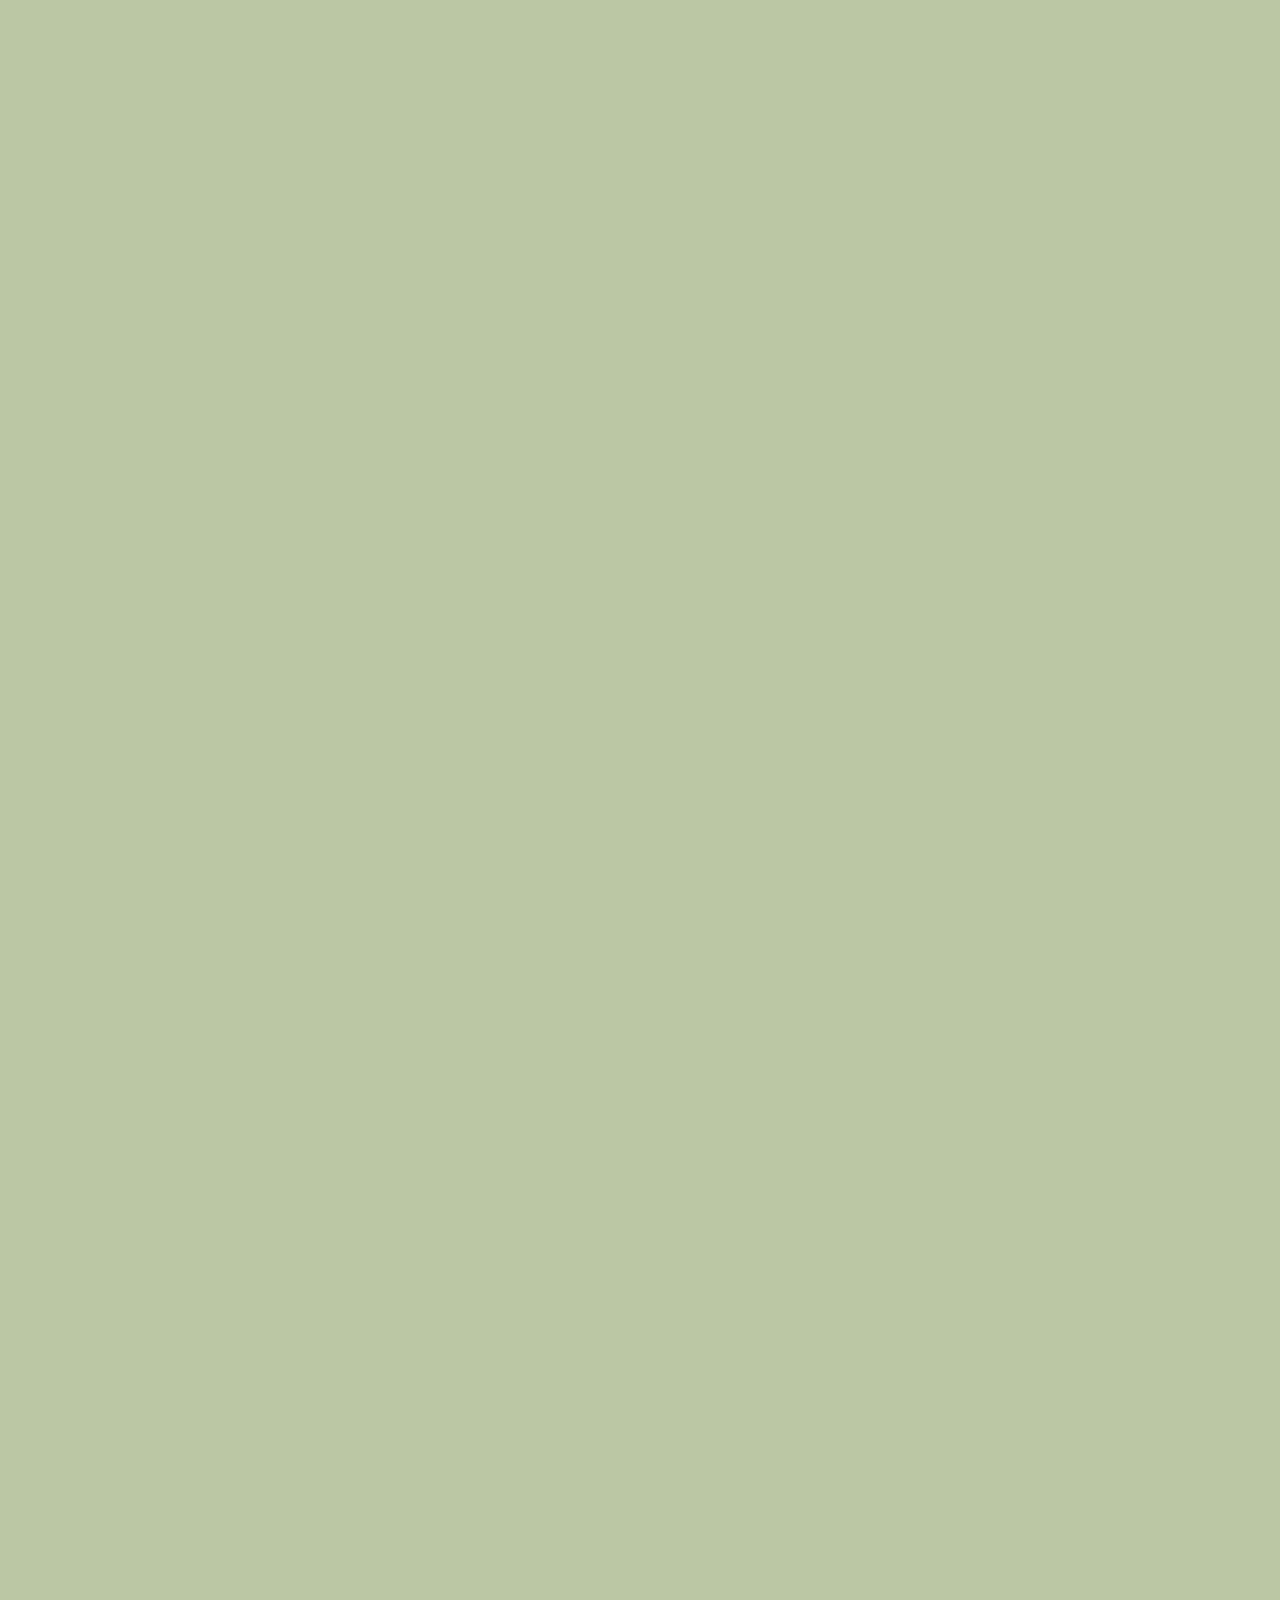
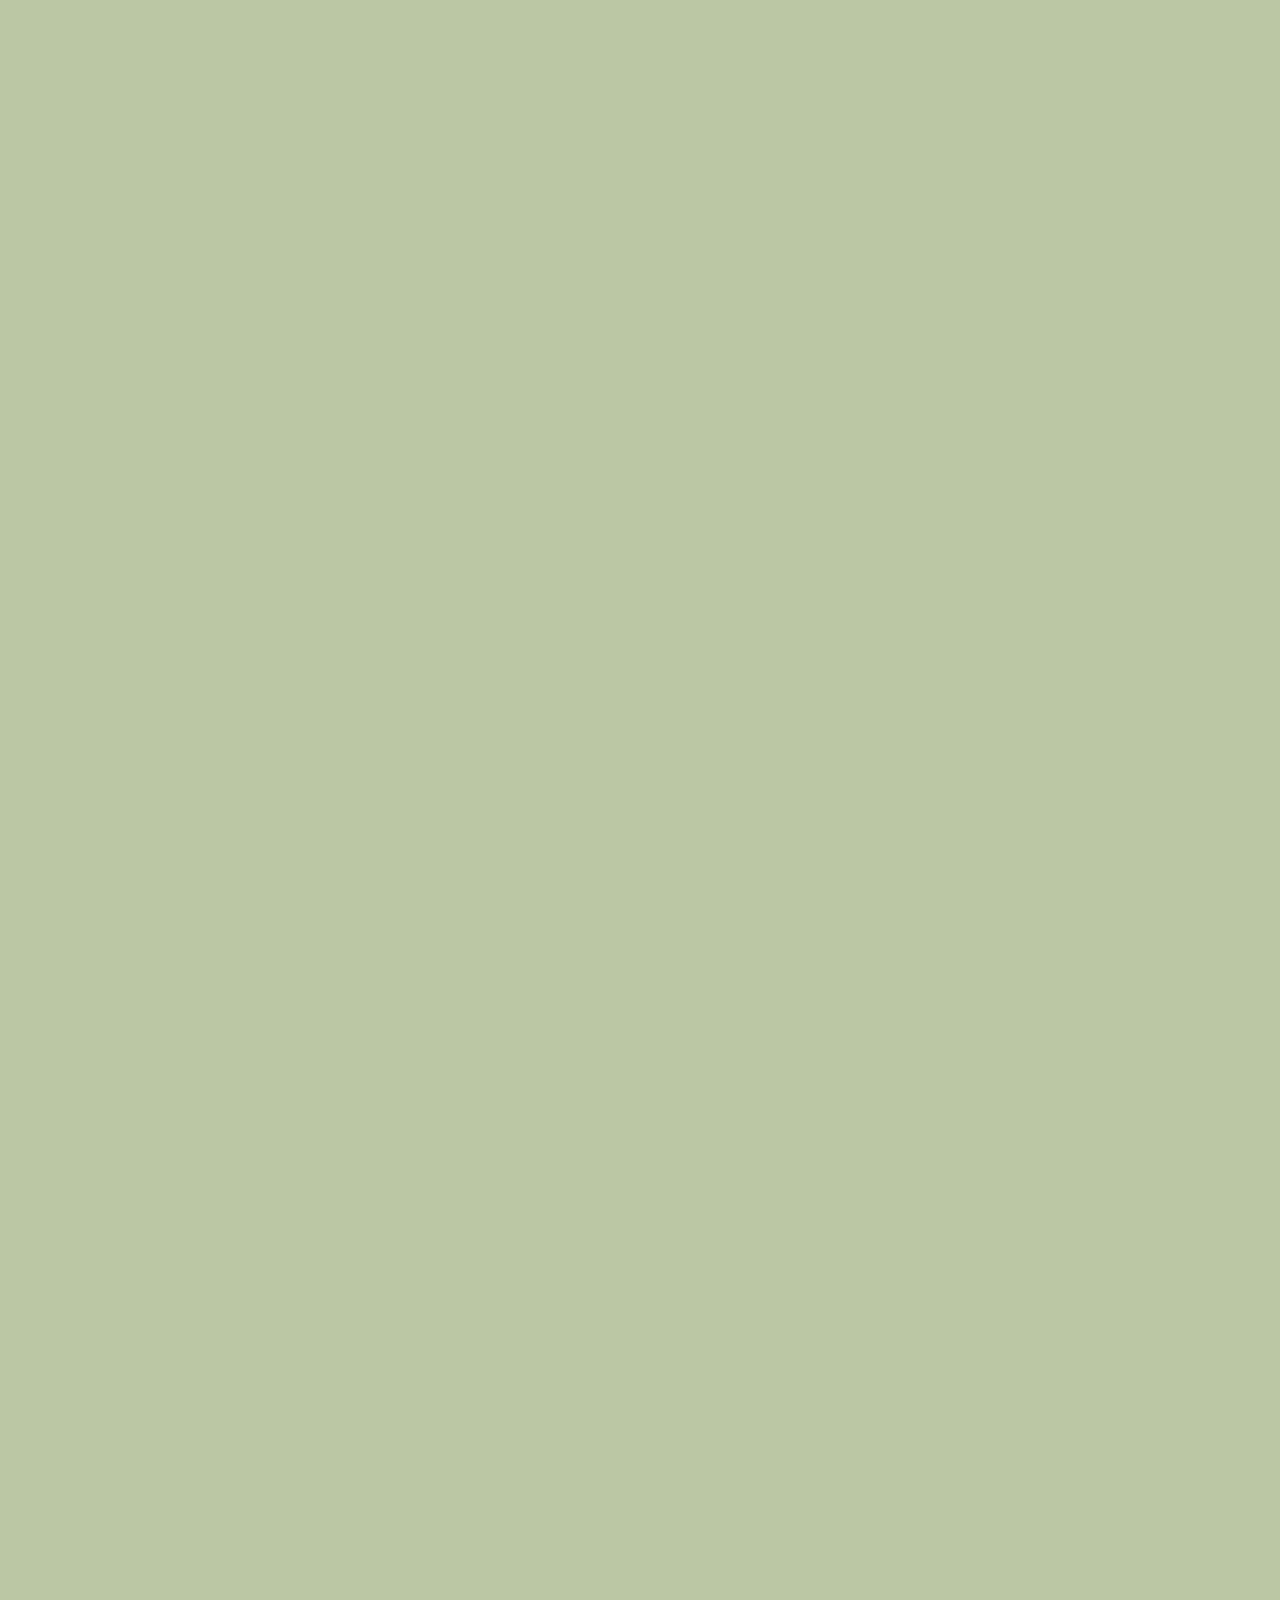
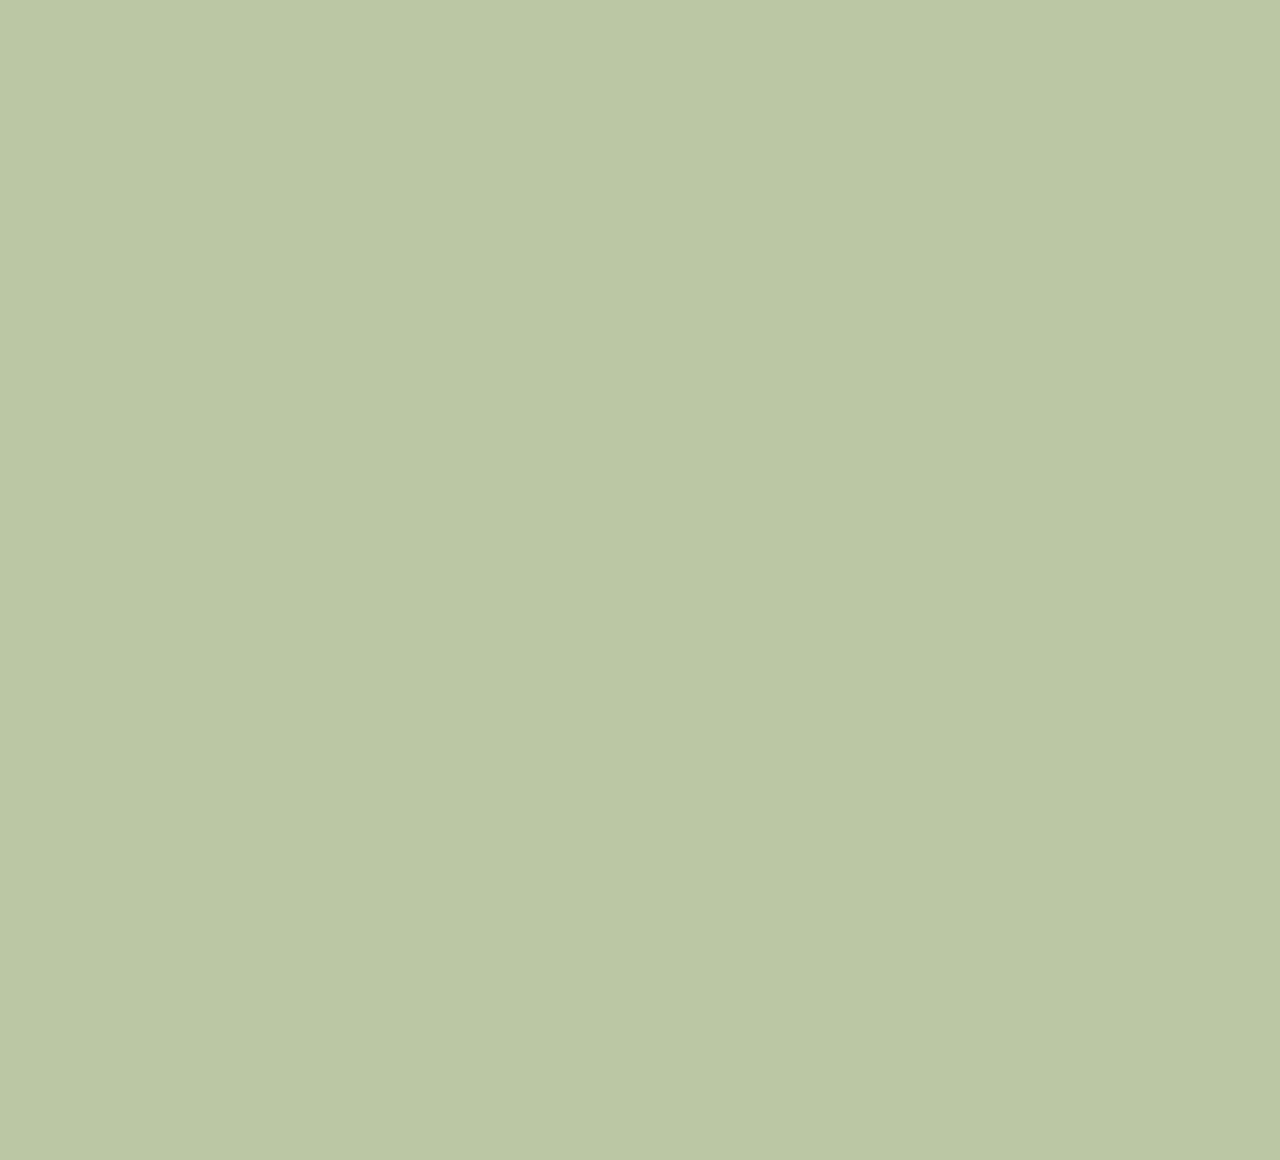
<file: history.html>
<!DOCTYPE html>
<html>

<head>
  <meta charset="utf-8">
  <meta name="viewport" content="width=device-width">
  <title>replit</title>
  <link href="style.css" rel="stylesheet" type="text/css" />
  <link rel='stylesheet' href='https://fonts.googleapis.com/css?family=Jost'>
</head>

<body>
  <!--   navigation bar (fixed on top) -->
  <nav>
    <a href='/index.html'>home</a>
    <a href='/'>history</a>
    <a href='/subtopics.html'>subtopics</a>
    <a href='/video.html'>video</a>
    <a href='/citations.html'>citations</a>
  </nav>

  <!--   landing section + depth effect -->
  <section class='landing'>
    <h1 class='landing-title'>History</h1>
  </section>

<!--   brief history of hci -->
  <section class='information-background'>
    <section class='information'>
      <h1 class='information-titles'>history of human-computer interaction</h1>
      <div class='information-block1'>
        <div class='information-block1-left'>
        <img class='information-block-image' src='./images/hci-history.webp'></img>
        </div>
        <div class='information-block1-text'>
        Human computer interaction first came into fruition in the early 1980s, since not many people had access to computers before that. At first, it was a specialized area within computer science, with parts of cognitive science and human factor engineering as well. After the 1980s, personal computers were used by many people, which also increased the number of defects discovered in computers. Human computer interaction was then recognized as something that was needed to make programs easier to use, and was dubbed “one of the first examples of cognitive engineering” (Carroll, 2014). 
        </div>
      </div>

<!--       timeline of findings/developments -->
      <div class="timeline">
        <div class="timeline-container">
          <h2>1875</h2>
          <p>Richard Caton recorded electrical signals in animals for the first time. This would pave the way for research in healthcare in the future (Kawala-Sterniuk et al., 2021).</p>
        </div>
        <div class="timeline-container">
          <h2>1924</h2>
          <p>The EEG was first used on a 17 year old boy by a German psychiatrist. It was an important milestone for neuroscience and neurosurgical practices, and was incredibly useful for those with seizures (Tudor et al., n.d.).</p>
        </div>
        <div class="timeline-container">
          <h2>1952</h2>
          <p>Bell Laboratories created the “Audrey” system, which could recognize numbers spoken by a voice (Pinola, 2011).</p>
        </div>
        <div class="timeline-container">
          <h2>1962</h2>
          <p>IBM created the “ShoeBox” machine, which could understand 16 words in English (Pinola, 2011).</p>
        </div>
        <div class="timeline-container">
          <h2>1971-1976</h2>
          <p>Carnegie Mellon University developed “Harpy”, which could understand 1011 words and search for logical sentences (Paz, n.d.).</p>
        </div>
        <div class="timeline-container">
          <h2>1972</h2>
          <p>Alan Kay joined Xerox, and made it possible for icons to show up on the screens of computers. Such as folders. Making it possible for a virtual desktop (The Editors of Encyclopaedia Britannica, 2022).</p>
        </div>
        <div class="timeline-container">
          <h2>1980s</h2>
          <p>A crucial time for speech to text technology— statistics were used to determine the probability of words coming from an unknown sound, and the Markov model developed by Andrey Markov, didn’t rely on templates of speech patterns (Paz, n.d.). HCI truly started to emerge into the industry, as a specialty area within computer science with parts of cognitive science and human factor engineering (Carroll, 2014).</p>
        </div>
        <div class="timeline-container">
          <h2>1983</h2>
          <p>The Human Processor Model was created by Card, Moran, and Newell, they created a connection in the way humans process and store information to how computers process and store data. As this helped designers figure out which interfaces worked for people (Lamas, 2013).</p>
        </div>
        <div class="timeline-container">
          <h2>1990s</h2>
          <p>Computers and processors became faster and more accessible, increasing the number of users and furthering research in HCI (Paz, n.d.).</p>
        </div>
        <div class="timeline-container">
          <h2>1994</h2>
          <p>Nuance was founded (Paz, n.d.).</p>
        </div>
        <div class="timeline-container">
          <h2>1996</h2>
          <p>Nuance developed a widely used application. Automated call answering centers. This further allowed for everyone to have a personalized experience with technology. As well as helping people with disabilities have an easier access to technology (Paz, n.d.).</p>
        </div>
      </div>

<!--       current research in hci in general -->
      <h1 class='information-titles' style="margin-bottom: 0px; margin-top: 100px;">current research</h1>
      <div class='information-block1'>
        <div class='information-block1-text'>
        Currently, research on HCI involves the innovation of user interface tools, the study of using working together, tools for tech support, and gesture interaction. Visual interfaces, along with visualizing data, are always things that are being worked on, along with human-robot interactions and research on the impacts of technology on society. HCI initiatives build, design, and study new tools to support humans and business. One such example is MHCI, who currently have the capstone program. This involves creating wellness routines for employees to engage in. This was caused by Covid-19 and their physiological impacts on people. This shows how HCI aids in improving mental health of workers (Human-Computer Interaction Institute, n.d.).
        </div>
      </div>

<!--       current research in subtopics of hci -->
      <div class='information-block1'>
        <div class='information-block1-left'>
          <img class='information-block-image' src='./images/eeg-history.png'></img>
        </div>
        <div class='information-block1-text'>
          EEGs are constantly being used, but especially for studies in the medical field for diagnoses. One study uses EEGs to monitor if vigorous exercise significantly impacts spikes in children with epilepsy, attempting to predict West Syndrome (a seizure disorder in infants) before seizures actually occur (Rochester, n.d.).
EEGs were also employed during the pandemic, and it was seen that there was a severe EEG divergence in 30-40% of COVID-19 patients. New neurological changes can occur in severe cases of COVID-19, and those with existing epilepsy conditions were at high risk for abnormal EEGs and new neurological changes (Skorin et al., 2020).
        </div>
      </div>
      <div class='information-block1'>
        <div class='information-block1-text'>
            Speech recognition technology is constantly being worked on, as it often goes hand in hand with accessibility and entertainment. Currently, voice clones are being created to form more emotional speech for games and movies without the use of a voice actor. Voice-activated mobile payments are also being researched, along with chat-bots that allow for a more natural user experience. Generally, speech recognition is being used to make things more convenient for users, whether in video games, in home settings, or online (IndustryTrends, 2022).
        </div>
        <div class='information-block1-right'>
          <img class='information-block-image' src='./images/speech-history.jpg'></img>
        </div>
      </div>
      <div class='information-block1'>
        <div class='information-block1-left'>
          <img class='information-block-image' src='./images/bci-history.jpeg'></img>
        </div>
        <div class='information-block1-text'>
          Brain computer interaction is currently being worked on so that its products are expanded to target the general population, by incorporating the technology into things like AR/VR (Microsoft's Brain-Computer Interfaces Project, n.d.). By expanding the audience and consumer pool, BCI can be made more accessible and increase the convenience of people’s everyday lives.
        </div>
      </div>
    </section>
  </section>
</body>
  
</html>
</file>
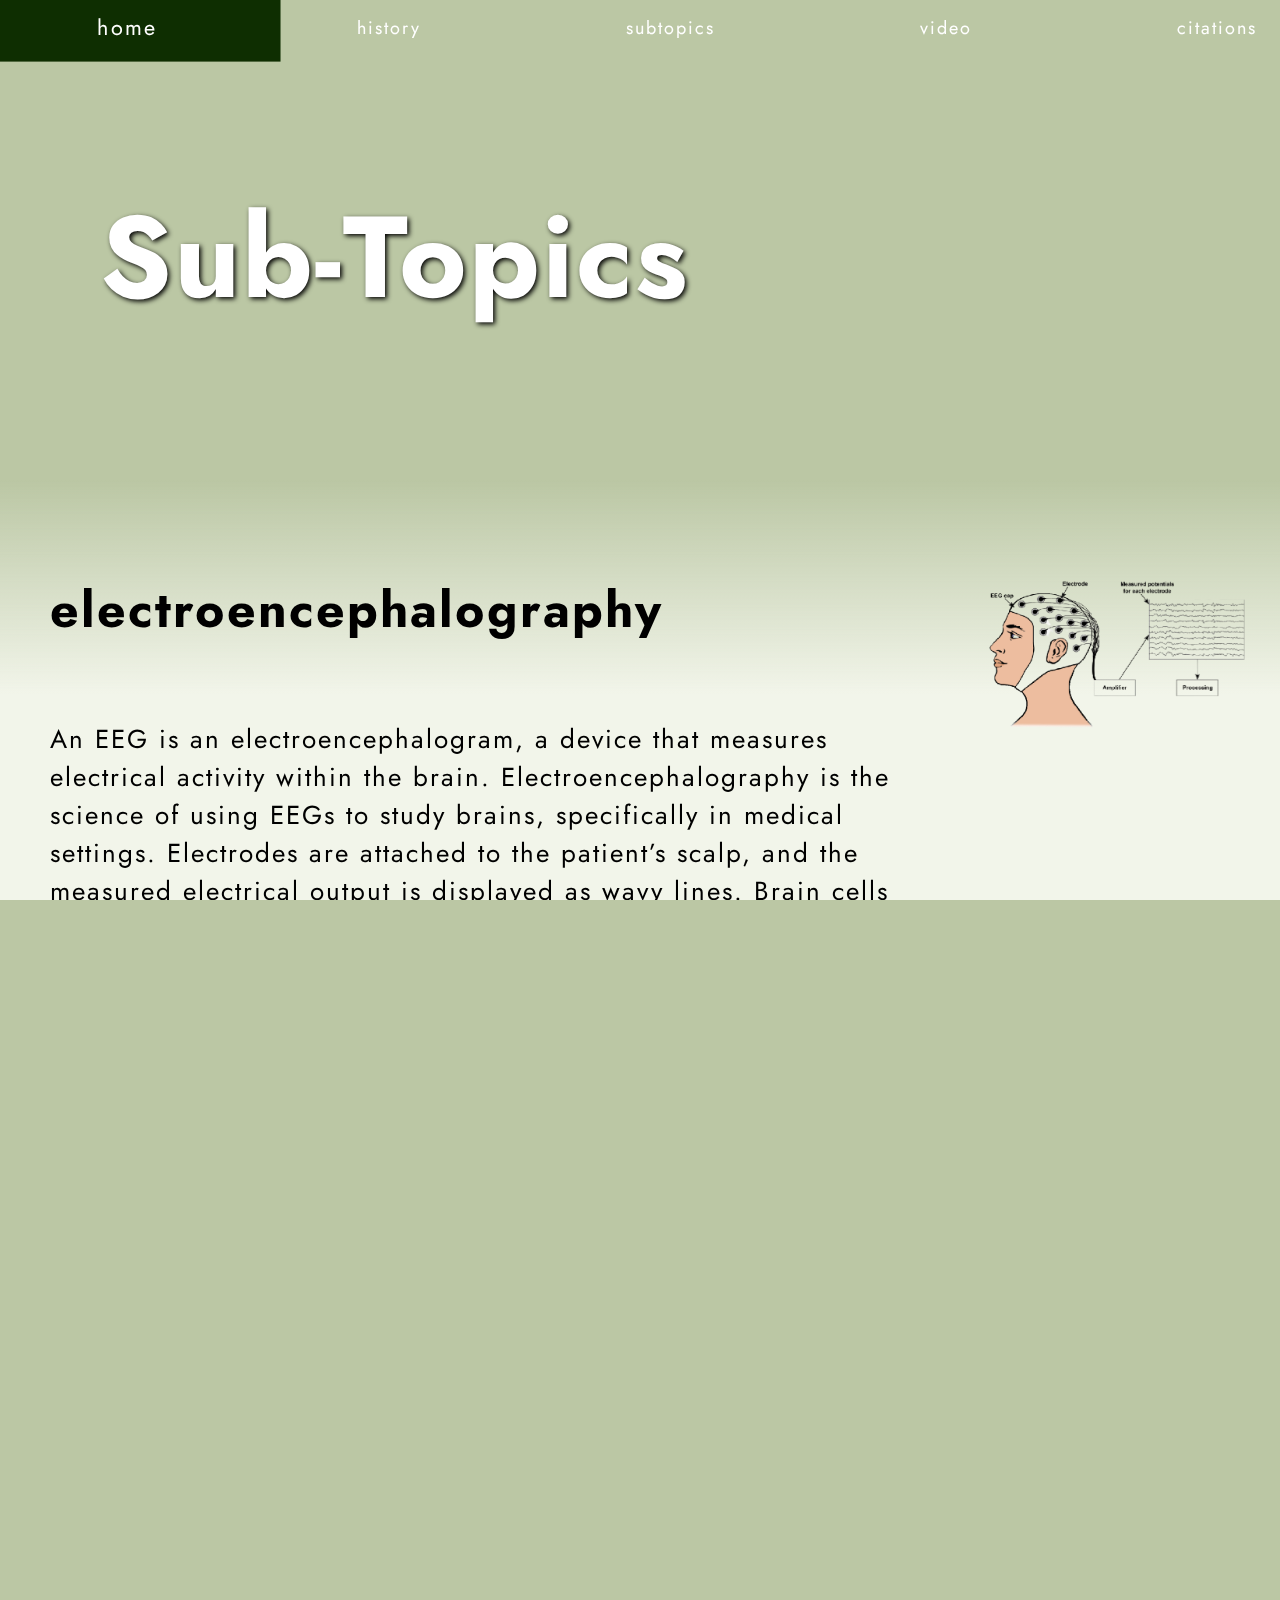
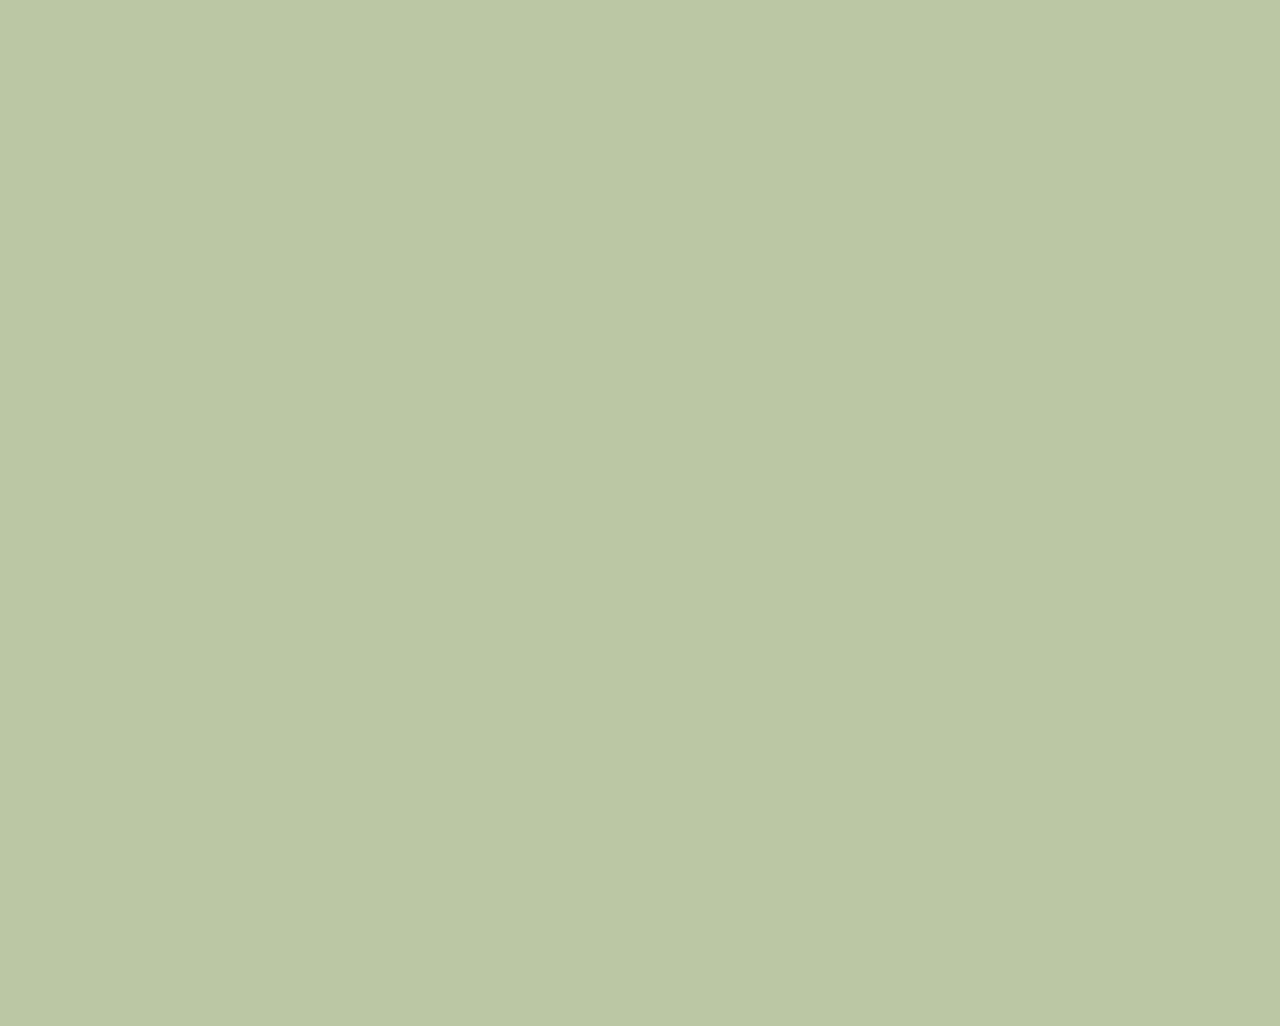
<file: subtopics.html>
<!DOCTYPE html>
<html>

<head>
  <meta charset="utf-8">
  <meta name="viewport" content="width=device-width">
  <title>replit</title>
  <link href="style.css" rel="stylesheet" type="text/css" />
  <link rel='stylesheet' href='https://fonts.googleapis.com/css?family=Jost'>
</head>

<body>
  <!--   navigation bar (fixed on top) -->
  <nav>
    <a href='/index.html'>home</a>
    <a href='/history.html'>history</a>
    <a href='/'>subtopics</a>
    <a href='/video.html'>video</a>
    <a href='/citations.html'>citations</a>
  </nav>

  <!--   landing section + depth effect -->
  <section class='landing'>
    <h1 class='landing-title'>Sub-Topics</h1>
  </section>

<!--   images with depth effect -->
  <img class='subtopic-img' src='./images/eeg-image1.png' style='margin: 70px 1195px;'>
  <img class='subtopic-img' src='./images/eeg-image2.png' style='margin: 564px 550px;'>
  <img class='subtopic-img' src='./images/asr-image1.png' style='margin: 1240px 320px;transform: translateZ(-0.1px) scale(1.5);''>
  <img class='subtopic-img' src='./images/bci-image2.png' style='margin: 1408px 1025px;'>

<!--   description of hci subtopics -->
  <section class='information-background'>
    <section class='subtopics'>
      <h1 class='information-titles'>electroencephalography</h1>
      <div class='information-block1'>
        An EEG is an electroencephalogram, a device that measures electrical activity within the brain. Electroencephalography is the science of using EEGs to study brains, specifically in medical settings. Electrodes are attached to the patient’s scalp, and the measured electrical output is displayed as wavy lines. Brain cells have electrical impulses all the time, and studying their waves allows doctors to diagnose conditions like epilepsy (Mayo Foundation for Medical Education and Research, 2022), and look for problems such as dementia, brain tumors, and sleep disorders. EEG procedures last about 20-40 minutes, and are usually safe and painless (National Health Service, 2022). 
      </div>

    </section>
    <section class='subtopics'>
      <h1 class='information-titles'>speech recognition</h1>
      <div class='information-block1'>
        Also known as Automatic Speech Recognition or ASR, speech recognition is what allows computers to recognize human speech and translate it into text. Often confused for voice recognition, speech recognition deals with changing spoken words to text, whereas voice recognition often employs speech recognition but also differentiates between different people’s voices (IBM Cloud Education, 2020). 
      </div>

    </section>
    <section class='subtopics'>
      <h1 class='information-titles'>brain-computer interaction</h1>
      <div class='information-block1'>
        Brain computer interaction refers to the direct connection between the brain and other computers or devices (Saha et al., 2021, 1). It allows for communication between the central nervous system and the computer, without assistance from the peripheral system (hands, speech, etc). Early BCI provided a way for people who are physically disabled to interact and communicate with their environment (Gao et al., 2021), and it was originally seen as a way to change or replace neural rehabilitation (Saha et al., 2021, 1).
      </div>
    </section>
  </section>
</body>

</html>
</file>
<file: style.css>
/***** overall website *****/
html, body {
  height: 100%;
  width: 100%;
  margin: 0;
  font-family: Jost;
  background-color: #BBC7A4;
  letter-spacing: 2px;

  /* for depth effect */
  perspective: 1px; /* puts space between layers*/
  overflow-x: hidden; /* prevents horizontal scrolling scrolling */
  overflow-y: auto; /* vertical scrolling */
}

/***** navigation bar *****/
nav {
  position: sticky; /* keeps navigation bar at top of screen */
  top: 0;
  display: flex;
  width: 100%;
  justify-content: space-evenly;
  z-index: 10000; /* ensures it stays above all layers */
}

/* all anchors inside of nav */
nav > a { 
  color: white;
  text-decoration: none; /* removes underline */
  background-color: #BBC7A4;
  padding: 15px 8%;
  transition: transform .2s; /* transition for hover */
  font-size: 18px;
}

/* changes colour and increases size when cursor hovers over it */
nav a:hover {
  background-color: #0E2E01;
  transform: scale(1.2); 
}

/***** landing section *****/
/* landing for homepage (more height with image) */
.home-landing {
  transform: translateZ(-1px) scale(2); /* scrolls slower than the rest of the page */
  width: 100%;
  height: 90vh;
}

/* landing image for homepage */
.landing-img {
  width: 100%;
  height: 90vh;
  object-fit: cover; /* image background */
}

/* header for every page */
.landing-title {
  position: absolute;
  top: 5px;
  left: 100px;
  font-size: 115px;
  color: white;
  line-height: 100%;
  text-shadow: 2px 2px 5px black;
}

/* landing for other pages (less height without image) */
.landing {
  transform: translateZ(-1px) scale(2); /* scrolls slower */
  width: 100%;
  height: 60vh;
}

/***** information text and images *****/
/* background for top of page under landing */
.information-background {
  width: 100%;
  position: relative;
  height: fit-content;
  background: linear-gradient(to top, #F2F5EA 90%, transparent); /* opacity gradient under landing */
  transform: translateZ(0px);
  margin: -13% 0px;
  transform-style: preserve-3d;
  z-index: 0;
}

/* contains all divs for information */
.information {
  width: 80%;
  margin: auto;
  transform: translateZ(0px);
  padding: 120px 0px;
  position: relative;
}

/* subheadings */
.information-titles {
  font-size: 50px;
}

/* contains each block of information */
.information-block1 {
  display: inline-flex;
  width: 100%;
  padding: 40px 0px;
}

/* images within information block */
.information-block-image {
  width: 425px;
}

/* text within information block */
.information-block1-text {
  font-size: 22px;
  padding: 0px 80px;
}

/* button within information block linked to another page */
.information-button {
  display: block; /* nothing on either side */
  margin: 30px auto;
  border: none;
  color: white;
  background-color: gray;
  font-size: 22px;
  padding: 24px 36px;
}

/* turns cursor to pointer when hovering over button */
.information-button:hover {
  cursor: pointer;
}

/* decreases size when button is clicked */
.information-button:active {
  transform: scale(0.97);
}

/***** subtopic section *****/
/* container for each subtopic */
.subtopics {
  width: 68%;
  margin: 50px;
  text-align: left;
  font-size: 26px;
  position: relative;
  padding: 60px 0px;
}

/* images for subtopics */
.subtopic-img {
  max-width: 25%;
  height: auto;
  position: absolute;
  transform: translateZ(-0.5px) scale(1.2); /* scrolls slower */
  z-index: 1;
}

/* every other image scrolls less slow */
.subtopic-img:nth-child(even) {
  transform: translateZ(-0.1px);
}

/***** timeline section *****/
/* container for entire timeline */
.timeline {
  position: relative;
  width: 6px;
  background-color: #2C363F;
}

/* container for each individual part of timeline */
.timeline-container {
  padding: 10px 40px;
  position: relative;
  background-color: #C3CBC4;
  box-shadow: 3px 8px 5px #80868c;
  border-radius: 25px;
  width: 800px;
  right: -17px;
  top: 15px;
  margin: 26px 0px;
}

/***** big players section *****/
/* container for big players section on page */
.big-players {
  position: relative;
  transform-style: preserve-3d;
  z-index: -100;
  width: 100%;
  height: 200%;
}

/* slanted subheader to match diagonal */
.big-player-title {
  position: absolute;
  z-index: 2;
  margin: 167px 135px;
  transform: skewY(-3deg);
  font-size: 50px;
}

/* container for all big players */
.big-player-container {
  position: relative;
  transform: translateZ(-10px) scale(11); /* scrolls very slowly */
  display: flex;
}

/* container for each individual big player */
.big-player-content {
  background: gray;
  width: 30%;
  text-align: center;
  padding: 15% 15px;
  transition: width .2s;
  overflow: hidden;
  background-color: #d6ddc8;
  margin-top: 104px;
}

/* logo for company */
.big-player-img {
  width: 90px;
  height: auto;
}

/* expands and highlights (with shadow) when hovering over */
.big-player-content:hover {
  width: 200%;
  box-shadow: 3px 8px 40px #80868c;
  z-index: 200; /* puts it above other big player boxes */
}

/* shows text on hover */
.big-player-content:hover .big-player-text {
  opacity: 1;
  font-size: 18px;
  transition: opacity .5s ease-in, font-size .2s;
}

/* information on big player (hidden until hovered over) */
.big-player-text {
  opacity: 0;
  font-size: 0;
  transition: opacity .2s ease-out, font-size .2s;
}

/* diagonal design above and under big player section */
.diagonal-layout {
  width: 100%;
  height: 240px;
  background-color: #F2F5EA;
  position: absolute;
  z-index: 1;
  transform: skewY(-3deg);
}

/***** important people section *****/
/* container for all important people */
.important-people {
  width: 100%;
  height: fit-content;
  background-color: #F2F5EA;
  text-align: center;
  font-size: 30px;
  position: relative;
}

/* subheading for important people */
.side-title {
  font-size: 70px;
  position: absolute;
  width: 20%;
  text-align: left;
  margin-left: 135px;
}

/* container for each individual important person */
.people-content {
  width: 60%;
  font-size: 25px;
}

/* image of the person */
.people-img {
  border-radius: 50%;
  width: 40%;
}

/***** impacts and benefits section *****/
/* container for all impacts */
.impacts {
  width: 100%;
  height: fit-content;
  background-color: #F2F5EA;
  position: relative;
  z-index: 201; /* ensures it's above big players section */
  padding: 40px 0px;
  text-align: center;
}

/* background images */
.impact-img {
  width: 100%;
  height: 100%;
  object-fit: cover;
  filter: brightness(50%); /* makes it darker */
}

/* information on impacts and benefits */
.impact-text {
  font-size: 24px;
  padding: 0px 100px;
  position: absolute;
  color: white;
}

/* container for each impact */
.impact-content {
  height: 360px;
  display: flex;
  align-items: center;
}

/***** connections to curriculum section *****/
/* container for all connections */
.curriculum {
  width: 100%;
  height: fit-content;
  background-color: #F2F5EA;
  padding: 40px 0px;
  position: relative;
  z-index: 201; /* ensures it's above big players */
}

/* each "box" for each connection (decreases in width written in html) */
.curriculum-content {
  font-size: 24px;
  background-color: #d6ddc8;
  box-shadow: 3px 8px 40px #80868c;
  padding: 36px;
  padding-right: 70px;
  border-radius: 0 125px 125px 0;
}

/***** citations section *****/
/* all citations in proper format */
.citation-text {
  padding: 15% 10% 8% 16%;
  font-size: 16px;
  line-height: 2.5; /* double space */
  text-indent: -70px; /* proper indentation */
  word-wrap: break-word; /* breaks word if it exceeds section (for urls) */
}
</file>
